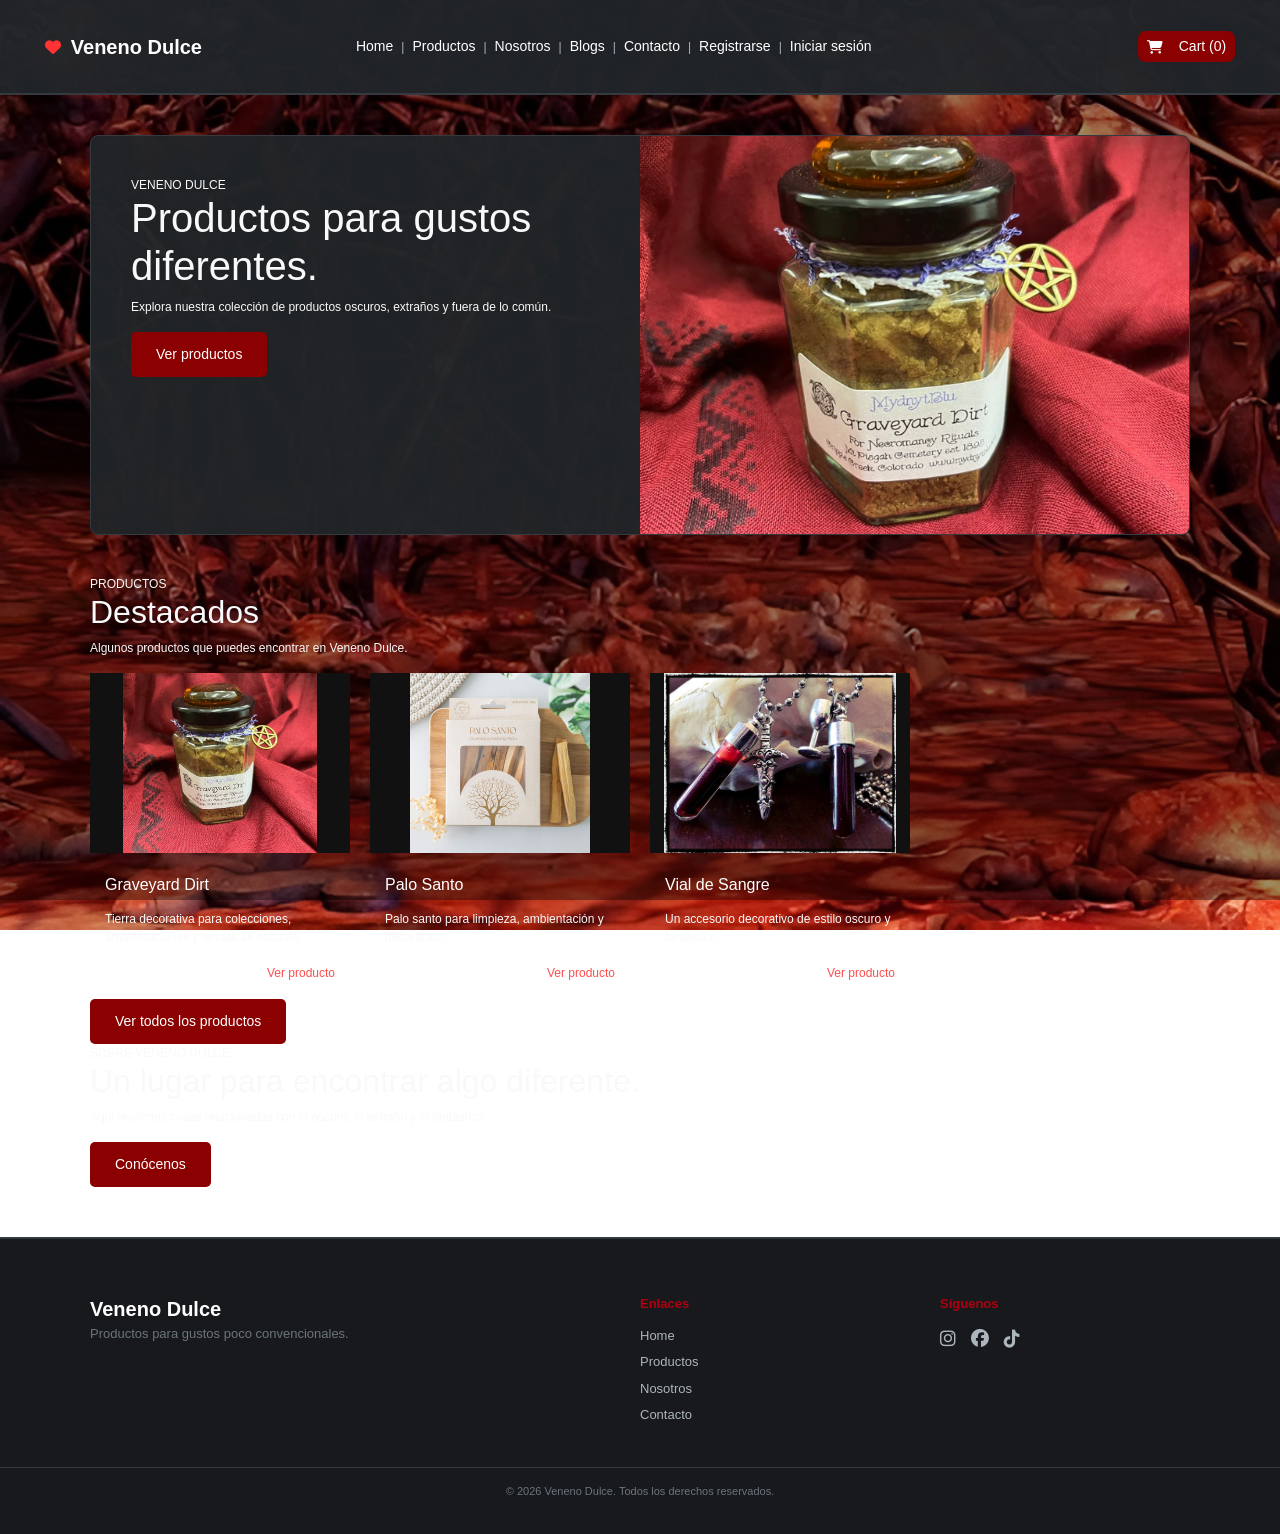
<file: EVA01-main/EVA01-main/index.html>
<!DOCTYPE html>
<html lang="es">

<head>

    <meta charset="UTF-8">

    <meta name="viewport" content="width=device-width, initial-scale=1.0">

    <title>Veneno Dulce - Inicio</title>
    <link
        href="https://cdn.jsdelivr.net/npm/bootstrap@5.3.3/dist/css/bootstrap.min.css"
        rel="stylesheet">
    <link
        rel="stylesheet"
        href="https://cdnjs.cloudflare.com/ajax/libs/font-awesome/6.5.2/css/all.min.css">

    <link rel="stylesheet" href="css/style.css">

</head>


<body>



    <header class="navbar-custom">

        <div class="container">

            

            <div class="logo">

                <i class="fas fa-heart"></i>

                <strong>
                    Veneno Dulce
                </strong>

            </div>

            <nav>

                <a href="index.html" class="active">
                    Home
                </a>

                <span>|</span>

                <a href="productos.html">
                    Productos
                </a>

                <span>|</span>

                <a href="nosotros.html">
                    Nosotros
                </a>

                <span>|</span>

                <a href="blogs.html">
                    Blogs
                </a>

                <span>|</span>

                <a href="contactos.html">
                    Contacto
                </a>

                <span>|</span>

                <a href="registro.html">
                    Registrarse
                </a>

                <span>|</span>

                <a href="iniciosesion.html">
                    Iniciar sesión
                </a>

            </nav>

            <div class="cart">

                <i class="fas fa-shopping-cart"></i>

                <span>
                    Cart (0)
                </span>

            </div>

        </div>

    </header>


    <main class="home-page">


        <section class="home-hero">

            <div class="hero-text">

                <span>
                    VENENO DULCE
                </span>

                <h1>
                    Productos para gustos diferentes.
                </h1>

                <p>
                    Explora nuestra colección de productos
                    oscuros, extraños y fuera de lo común.
                </p>

                <a
                    href="productos.html"
                    class="home-btn">

                    Ver productos

                </a>

            </div>


            <div class="hero-image">

                <img
                    src="img/productos/tierra.webp"
                    alt="Graveyard Dirt">

            </div>

        </section>


        <section class="home-products">


            <div class="home-section-title">

                <span>
                    PRODUCTOS
                </span>

                <h2>
                    Destacados
                </h2>

                <p>
                    Algunos productos que puedes encontrar
                    en Veneno Dulce.
                </p>

            </div>



            <div class="home-product-grid">



                <article class="home-product-card">

                    <div class="home-product-image">

                        <img
                            src="img/productos/tierra.webp"
                            alt="Graveyard Dirt">

                    </div>

                    <div class="home-product-info">

                        <h3>
                            Graveyard Dirt
                        </h3>

                        <p>
                            Tierra decorativa para colecciones,
                            ambientaciones y temáticas oscuras.
                        </p>

                        <div class="product-bottom">

                            <strong>
                                $80.00
                            </strong>

                            <a
                                href="detalle.html"
                                class="product-btn">

                                Ver producto

                            </a>

                        </div>

                    </div>

                </article>

                <article class="home-product-card">

                    <div class="home-product-image">

                        <img
                            src="img/productos/palo.jpg"
                            alt="Palo Santo">

                    </div>

                    <div class="home-product-info">

                        <h3>
                            Palo Santo
                        </h3>

                        <p>
                            Palo santo para limpieza, ambientación
                            y decoración.
                        </p>

                        <div class="product-bottom">

                            <strong>
                                $70.00
                            </strong>

                            <a
                                href="detalle-palo.html"
                                class="product-btn">

                                Ver producto

                            </a>

                        </div>

                    </div>

                </article>

                <article class="home-product-card">

                    <div class="home-product-image">

                        <img
                            src="img/uwu.jpg"
                            alt="Vial de Sangre">

                    </div>

                    <div class="home-product-info">

                        <h3>
                            Vial de Sangre
                        </h3>

                        <p>
                            Un accesorio decorativo de estilo
                            oscuro y fantástico.
                        </p>

                        <div class="product-bottom">

                            <strong>
                                $100.00
                            </strong>

                            <a
                                href="detalle.html"
                                class="product-btn">

                                Ver producto

                            </a>

                        </div>

                    </div>

                </article>


            </div>

            <div class="home-products-button">

                <a
                    href="productos.html"
                    class="home-btn">

                    Ver todos los productos

                </a>

            </div>


        </section>

        <section class="home-info">

            <div>

                <span>
                    SOBRE VENENO DULCE
                </span>

                <h2>
                    Un lugar para
                    encontrar algo diferente.
                </h2>

                <p>
                     Aqui reunimos cosas
                    relacionadas con lo oscuro, lo extraño
                    y lo fantástico.
                </p>

                <a
                    href="nosotros.html"
                    class="home-btn">

                    Conócenos

                </a>

            </div>

        </section>


    </main>


    <footer class="home-footer">

        <div class="footer-content">


            <div>

                <strong>
                    Veneno Dulce
                </strong>

                <p>
                    Productos para gustos poco convencionales.
                </p>

            </div>


            <div>

                <span>
                    Enlaces
                </span>

                <a href="index.html">
                    Home
                </a>

                <a href="productos.html">
                    Productos
                </a>

                <a href="nosotros.html">
                    Nosotros
                </a>

                <a href="contactos.html">
                    Contacto
                </a>

            </div>


            <div>

                <span>
                    Síguenos
                </span>

                <div class="social-icons">

                    <a href="#">
                        <i class="fab fa-instagram"></i>
                    </a>

                    <a href="#">
                        <i class="fab fa-facebook"></i>
                    </a>

                    <a href="#">
                        <i class="fab fa-tiktok"></i>
                    </a>

                </div>

            </div>


        </div>


        <div class="footer-bottom">

            © 2026 Veneno Dulce. Todos los derechos reservados.

        </div>

    </footer>


</body>

</html>
</file>
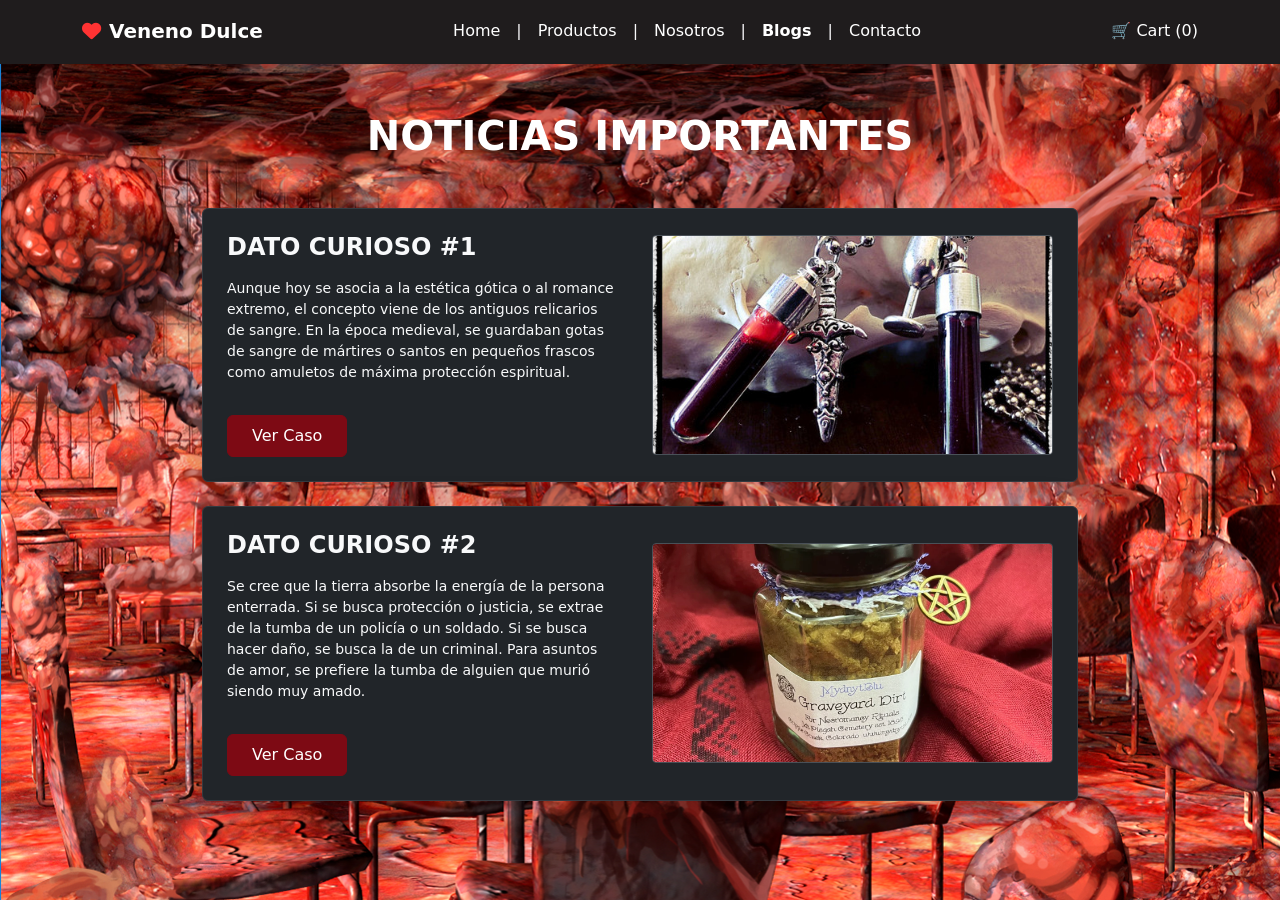
<file: blogs.html>
<!DOCTYPE html>
<html lang="es">
<head>
    <meta charset="UTF-8">
    <meta name="viewport" content="width=device-width, initial-scale=1.0">
    <title>Blogs - Sangre Azúl</title>
    <link href="https://cdn.jsdelivr.net/npm/bootstrap@5.3.3/dist/css/bootstrap.min.css" rel="stylesheet">
    <link rel="stylesheet" href="https://cdnjs.cloudflare.com/ajax/libs/font-awesome/6.0.0/css/all.min.css">
   <style>
    body {
        /* Imagen de fondo en lugar del color gris */
        background-image: url('img/ugu.png'); 
        background-size: cover;
        background-position: center;
        background-repeat: no-repeat;
        background-attachment: fixed;
        min-height: 100vh;
        color: #f8f9fa; 
    }
    
    /* Barra de navegación superior */
    .navbar-custom {
        background-color: #1f1c1d; 
        border-bottom: 2px solid #1f1c1d;
    }
    .navbar-custom .text-dark,
    .navbar-custom a.text-dark {
        color: #ffffff !important; 
    }

    /* Tarjetas oscuras del contenido */
    .card-blog {
        background-color: #212529 !important;
        border: 1px solid #343a40;
        color: #f8f9fa;
    }

    /* Botón */
    .btn-outline-custom {
        color: #ffffff; 
        border-color: #7d0a14;
        background-color: #7d0a14;
    }
    .btn-outline-custom:hover {
        background-color: #000000;
        color: #ff4d4d;
        border-color: #000000;
    }

    .blog-img {
        width: 100%;
        height: 220px;
        object-fit: cover;
        border-radius: 4px;
        border: 1px solid #495057;
    }
</style>
</head>
<body>

    <header class="navbar-custom py-3 mb-5">
        <div class="container d-flex justify-content-between align-items-center">
            <div class="d-flex align-items-center gap-2">
                <i class="fas fa-heart" style="color: #ff3333; font-size: 1.2rem;"></i>
                <strong class="fs-5 text-white text-capitalize">Veneno Dulce</strong>
            </div>
            <nav class="d-flex gap-3">
                <a href="index.html" class="text-decoration-none text-white">Home</a> |
                <a href="productos.html" class="text-decoration-none text-white">Productos</a> |
                <a href="nosotros.html" class="text-decoration-none text-white">Nosotros</a> |
                <a href="blogs.html" class="text-decoration-none text-white fw-bold">Blogs</a> |
                <a href="contactos.html" class="text-decoration-none text-white">Contacto</a>
            </nav>
            <div class="text-white">
                🛒 Cart (0)
            </div>
        </div>
    </header>

    <main class="container my-4" style="max-width: 900px;">
        
<h2 class="text-center mb-5 fw-bold fs-1 text-uppercase" style="color: #ffffff;">NOTICIAS IMPORTANTES</h2>

        <div class="card card-blog p-4 mb-4 shadow-lg">
            <div class="row align-items-center">
                <div class="col-md-6 d-flex flex-column justify-content-between text-start pe-md-4 mb-3 mb-md-0">
                    <div>
                        <h3 class="fw-bold mb-3 text-uppercase fs-4">Dato Curioso #1</h3>
                        <p class="text-light small">
                             Aunque hoy se asocia a la estética gótica o al romance extremo, el concepto viene de los antiguos relicarios de sangre. En la época medieval, se guardaban gotas de sangre de mártires o santos en pequeños frascos como amuletos de máxima protección espiritual.
                        </p>
                    </div>
                    <div class="mt-3">
                        <a href="detalleproductos.html" class="btn btn-outline-custom px-4 py-2">Ver Caso</a>
                    </div>
                </div>
                <div class="col-md-6">
                    <img src="img/uwu.jpg" alt="Imagen Caso 1" class="blog-img">
                </div>
            </div>
        </div>

        <div class="card card-blog p-4 mb-4 shadow-lg">
            <div class="row align-items-center">
                <div class="col-md-6 d-flex flex-column justify-content-between text-start pe-md-4 mb-3 mb-md-0">
                    <div>
                        <h3 class="fw-bold mb-3 text-uppercase fs-4">Dato Curioso #2</h3>
                        <p class="text-light small">
                            Se cree que la tierra absorbe la energía de la persona enterrada. Si se busca protección o justicia, se extrae de la tumba de un policía o un soldado. Si se busca hacer daño, se busca la de un criminal. Para asuntos de amor, se prefiere la tumba de alguien que murió siendo muy amado.
                        </p>
                    </div>
                    <div class="mt-3">
                        <a href="detalleproductos.html" class="btn btn-outline-custom px-4 py-2">Ver Caso</a>
                    </div>
                </div>
                <div class="col-md-6">
                    <img src="img/nya.jpg" alt="Imagen Caso 2" class="blog-img">
                </div>
            </div>
        </div>

    </main>

</body>
</html>
</file>
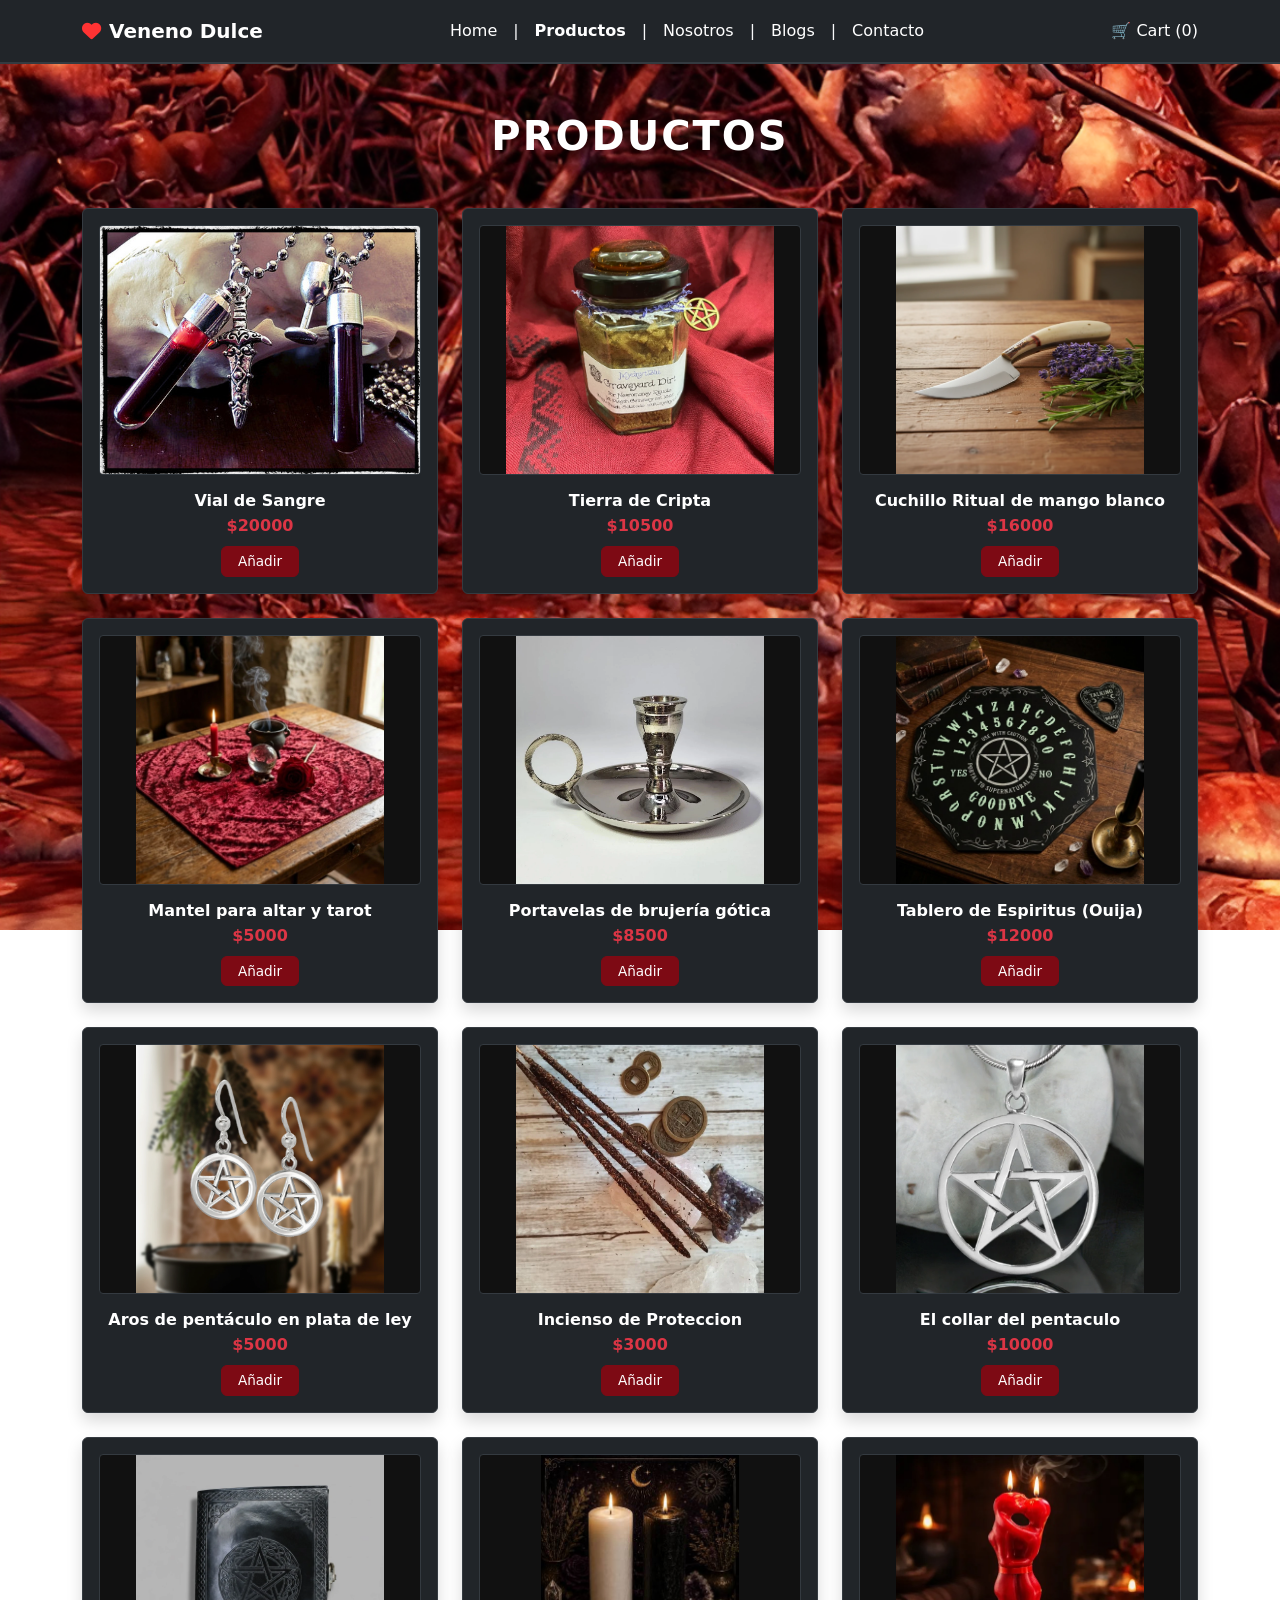
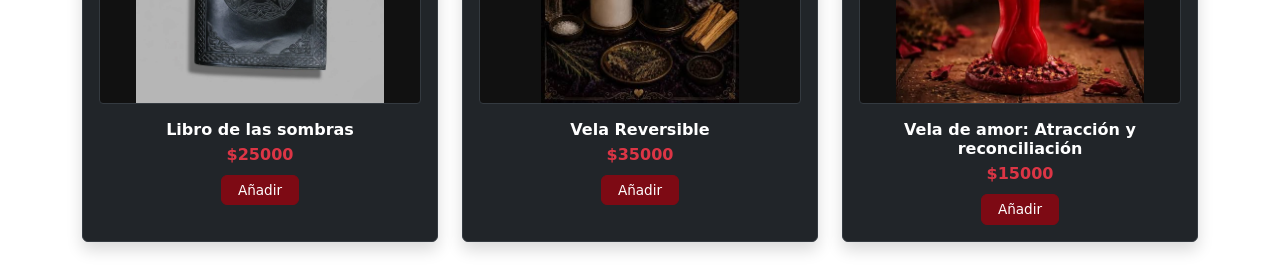
<file: productos.html>
<!DOCTYPE html>
<html lang="es">
<head>
    <meta charset="UTF-8">
    <meta name="viewport" content="width=device-width, initial-scale=1.0">
    <title>Productos - Sangre Azúl</title>
    <link href="https://cdn.jsdelivr.net/npm/bootstrap@5.3.3/dist/css/bootstrap.min.css" rel="stylesheet">
    <link rel="stylesheet" href="https://cdnjs.cloudflare.com/ajax/libs/font-awesome/6.0.0/css/all.min.css">
    <style>
        body {
            background-image: url('img/lain.png'); 
            background-size: cover;
            background-position: center;
            background-repeat: no-repeat;
            background-attachment: fixed;
            min-height: 100vh;
            color: #f8f9fa; 
        }
        
        /* Barra de navegación superior */
        .navbar-custom {
            background-color: #212529; 
            border-bottom: 2px solid #343a40;
        }
        .navbar-custom .text-white,
        .navbar-custom a.text-white {
            color: #ffffff !important; 
        }

        /* Tarjeta de cada producto */
        .card-product {
            background-color: #212529 !important;
            border: 1px solid #343a40;
            color: #f8f9fa;
            transition: transform 0.2s ease;
        }
        .card-product:hover {
            transform: translateY(-5px);
            border-color: #7d0a14;
        }

        /* Imagen del producto MÁS GRANDE Y SIN CORTAR */
        .product-img {
            width: 100%;
            height: 250px; /* Aumentado para que la foto destaque más */
            object-fit: contain; /* Ajusta la foto completa sin recortarla */
            background-color: #111111; /* Fondo oscuro por si la foto no es cuadrada */
            border-radius: 4px;
            border: 1px solid #343a40;
        }

        /* Botón de añadir al carrito */
        .btn-outline-custom {
            color: #ffffff; 
            border-color: #7d0a14;
            background-color: #7d0a14;
            font-size: 0.85rem;
        }
        .btn-outline-custom:hover {
            background-color: #000000;
            color: #ff4d4d;
            border-color: #000000;
        }
    </style>
</head>
<body>

    <!-- BARRA DE NAVEGACIÓN -->
    <header class="navbar-custom py-3 mb-5">
        <div class="container d-flex justify-content-between align-items-center">
            <div class="d-flex align-items-center gap-2">
                <i class="fas fa-heart" style="color: #ff3333; font-size: 1.2rem;"></i>
                <strong class="fs-5 text-white text-capitalize">Veneno Dulce</strong>
            </div>
            <nav class="d-flex gap-3">
                <a href="index.html" class="text-decoration-none text-white">Home</a> |
                <a href="productos.html" class="text-decoration-none text-white fw-bold">Productos</a> |
                <a href="nosotros.html" class="text-decoration-none text-white">Nosotros</a> |
                <a href="blogs.html" class="text-decoration-none text-white">Blogs</a> |
                <a href="contactos.html" class="text-decoration-none text-white">Contacto</a>
            </nav>
            
            <!-- CARRITO CLICKABLE -->
            <button type="button" class="btn text-white p-0 border-0" data-bs-toggle="modal" data-bs-target="#cartModal">
                🛒 Cart (<span id="cart-count">0</span>)
            </button>
        </div>
    </header>

    <!-- CONTENIDO PRINCIPAL -->
    <main class="container my-4">
        
        <h2 class="text-center mb-5 fw-bold text-white fs-1 text-uppercase" style="letter-spacing: 2px;">PRODUCTOS</h2>

        <!-- GRILLA DE PRODUCTOS (Cambiado a 3 columnas para darle más espacio a cada foto) -->
        <div class="row row-cols-1 row-cols-sm-2 row-cols-md-3 g-4">

            <!-- Fila 1 -->
            <div class="col">
                <div class="card card-product p-3 text-center h-100 shadow">
                    <img src="img/uwu.jpg" alt="Producto 1" class="product-img mb-3">
                    <h5 class="fw-bold fs-6 mb-1 text-white">Vial de Sangre</h5>
                    <p class="text-danger fw-bold mb-2">$20000</p>
                    <div>
                        <button class="btn btn-outline-custom px-3 py-1 btn-add-cart">Añadir</button>
                    </div>
                </div>
            </div>

            <div class="col">
                <div class="card card-product p-3 text-center h-100 shadow">
                    <img src="img/nya.jpg" alt="Producto 2" class="product-img mb-3">
                    <h5 class="fw-bold fs-6 mb-1 text-white">Tierra de Cripta</h5>
                    <p class="text-danger fw-bold mb-2">$10500 </p>
                    <div>
                        <button class="btn btn-outline-custom px-3 py-1 btn-add-cart">Añadir</button>
                    </div>
                </div>
            </div>

            <div class="col">
                <div class="card card-product p-3 text-center h-100 shadow">
                    <img src="img/knife.jpg" alt="Producto 3" class="product-img mb-3">
                    <h5 class="fw-bold fs-6 mb-1 text-white">Cuchillo Ritual de mango blanco</h5>
                    <p class="text-danger fw-bold mb-2">$16000</p>
                    <div>
                        <button class="btn btn-outline-custom px-3 py-1 btn-add-cart">Añadir</button>
                    </div>
                </div>
            </div>

            <!-- Fila 2 -->
            <div class="col">
                <div class="card card-product p-3 text-center h-100 shadow">
                    <img src="img/cloth.jpg" alt="Producto 4" class="product-img mb-3">
                    <h5 class="fw-bold fs-6 mb-1 text-white">Mantel para altar y tarot</h5>
                    <p class="text-danger fw-bold mb-2">$5000</p>
                    <div>
                        <button class="btn btn-outline-custom px-3 py-1 btn-add-cart">Añadir</button>
                    </div>
                </div>
            </div>

            <div class="col">
                <div class="card card-product p-3 text-center h-100 shadow">
                    <img src="img/candleholder.jpg" alt="Producto 5" class="product-img mb-3">
                    <h5 class="fw-bold fs-6 mb-1 text-white">Portavelas de brujería gótica</h5>
                    <p class="text-danger fw-bold mb-2">$8500</p>
                    <div>
                        <button class="btn btn-outline-custom px-3 py-1 btn-add-cart">Añadir</button>
                    </div>
                </div>
            </div>

            <div class="col">
                <div class="card card-product p-3 text-center h-100 shadow">
                    <img src="img/ouija.jpg" alt="Producto 6" class="product-img mb-3">
                    <h5 class="fw-bold fs-6 mb-1 text-white">Tablero de Espiritus (Ouija)</h5>
                    <p class="text-danger fw-bold mb-2">$12000</p>
                    <div>
                        <button class="btn btn-outline-custom px-3 py-1 btn-add-cart">Añadir</button>
                    </div>
                </div>
            </div>

            <!-- Fila 3 -->
            <div class="col">
                <div class="card card-product p-3 text-center h-100 shadow">
                    <img src="img/earrings.jpg" alt="Producto 7" class="product-img mb-3">
                    <h5 class="fw-bold fs-6 mb-1 text-white">Aros de pentáculo en plata de ley</h5>
                    <p class="text-danger fw-bold mb-2">$5000</p>
                    <div>
                        <button class="btn btn-outline-custom px-3 py-1 btn-add-cart">Añadir</button>
                    </div>
                </div>
            </div>

            <div class="col">
                <div class="card card-product p-3 text-center h-100 shadow">
                    <img src="img/incien.png" alt="Producto 8" class="product-img mb-3">
                    <h5 class="fw-bold fs-6 mb-1 text-white">Incienso de Proteccion</h5>
                    <p class="text-danger fw-bold mb-2">$3000</p>
                    <div>
                        <button class="btn btn-outline-custom px-3 py-1 btn-add-cart">Añadir</button>
                    </div>
                </div>
            </div>

            <div class="col">
                <div class="card card-product p-3 text-center h-100 shadow">
                    <img src="img/penta.jpg" alt="Producto 9" class="product-img mb-3">
                    <h5 class="fw-bold fs-6 mb-1 text-white">El collar del pentaculo</h5>
                    <p class="text-danger fw-bold mb-2">$10000</p>
                    <div>
                        <button class="btn btn-outline-custom px-3 py-1 btn-add-cart">Añadir</button>
                    </div>
                </div>
            </div>

            <!-- Fila 4 -->
            <div class="col">
                <div class="card card-product p-3 text-center h-100 shadow">
                    <img src="img/libro.jpg" alt="Producto 10" class="product-img mb-3">
                    <h5 class="fw-bold fs-6 mb-1 text-white">Libro de las sombras</h5>
                    <p class="text-danger fw-bold mb-2">$25000</p>
                    <div>
                        <button class="btn btn-outline-custom px-3 py-1 btn-add-cart">Añadir</button>
                    </div>
                </div>
            </div>

            <div class="col">
                <div class="card card-product p-3 text-center h-100 shadow">
                    <img src="img/vela.png" alt="Producto 11" class="product-img mb-3">
                    <h5 class="fw-bold fs-6 mb-1 text-white">Vela Reversible</h5>
                    <p class="text-danger fw-bold mb-2">$35000</p>
                    <div>
                        <button class="btn btn-outline-custom px-3 py-1 btn-add-cart">Añadir</button>
                    </div>
                </div>
            </div>

            <div class="col">
                <div class="card card-product p-3 text-center h-100 shadow">
                    <img src="img/lob.jpg" alt="Producto 12" class="product-img mb-3">
                    <h5 class="fw-bold fs-6 mb-1 text-white">Vela de amor: Atracción y reconciliación</h5>
                    <p class="text-danger fw-bold mb-2">$15000</p>
                    <div>
                        <button class="btn btn-outline-custom px-3 py-1 btn-add-cart">Añadir</button>
                    </div>
                </div>
            </div>

        </div>

    </main>

    <!-- VENTANA EMERGENTE DEL CARRITO -->
    <div class="modal fade" id="cartModal" tabindex="-1" aria-hidden="true">
        <div class="modal-dialog modal-dialog-centered">
            <div class="modal-content bg-dark text-white border-secondary">
                <div class="modal-header border-secondary">
                    <h5 class="modal-title fw-bold text-danger">Tu Carrito de Compras</h5>
                    <button type="button" class="btn-close btn-close-white" data-bs-dismiss="modal" aria-label="Close"></button>
                </div>
                <div class="modal-body">
                    <p class="fs-5">Productos seleccionados: <span id="modal-cart-count" class="fw-bold text-danger">0</span></p>
                </div>
                <div class="modal-footer border-secondary">
                    <button type="button" class="btn btn-secondary" data-bs-dismiss="modal">Seguir comprando</button>
                    <button type="button" class="btn btn-outline-custom">Finalizar Compra</button>
                </div>
            </div>
        </div>
    </div>

    <!-- SCRIPTS -->
    <script src="https://cdn.jsdelivr.net/npm/bootstrap@5.3.3/dist/js/bootstrap.bundle.min.js"></script>
    <script>
        let counter = 0;
        const cartCountElement = document.getElementById('cart-count');
        const modalCartCountElement = document.getElementById('modal-cart-count');
        const buttons = document.querySelectorAll('.btn-add-cart');

        buttons.forEach(button => {
            button.addEventListener('click', () => {
                counter++;
                cartCountElement.textContent = counter;
                modalCartCountElement.textContent = counter;
            });
        });
    </script>

</body>
</html>
</file>
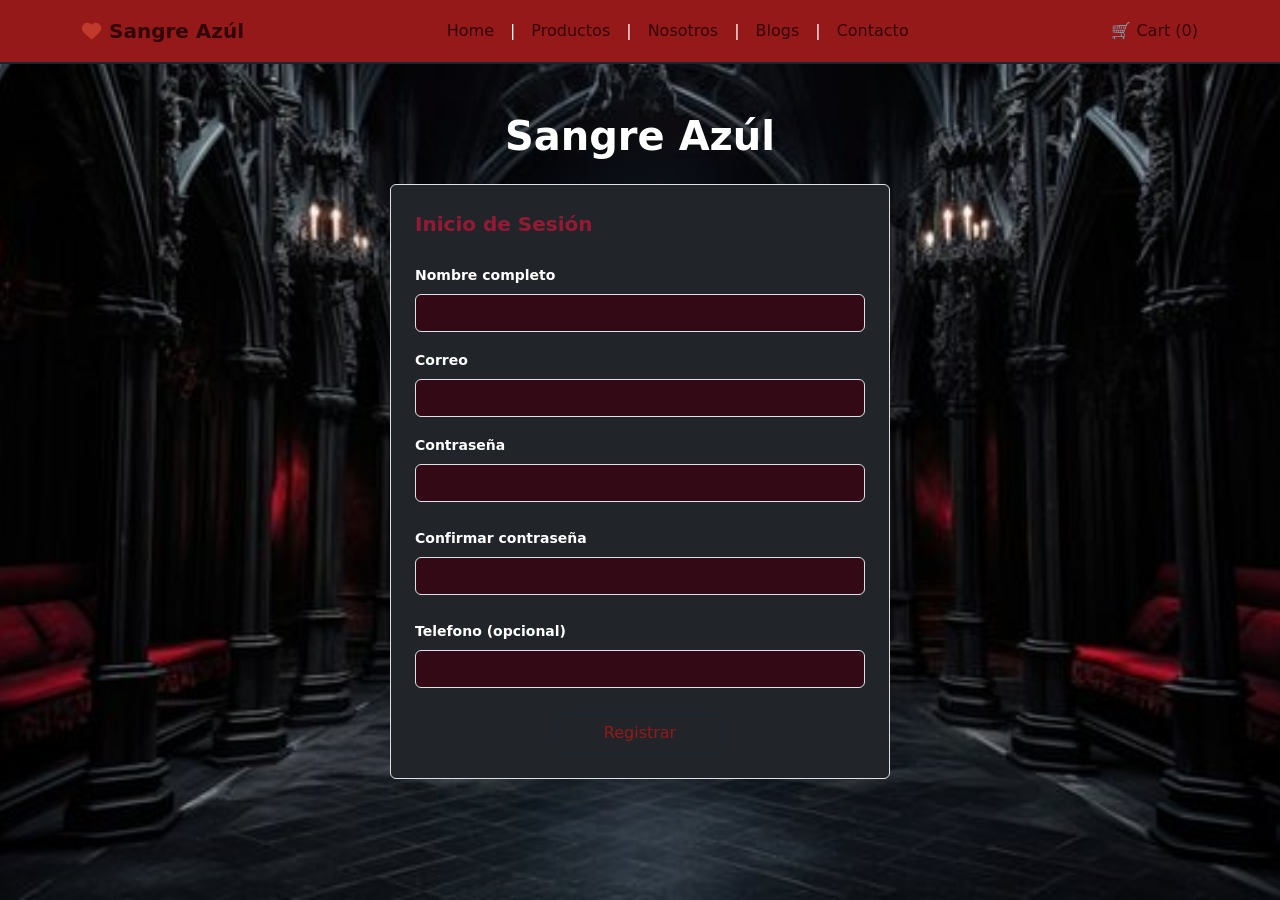
<file: registro.html>
<!DOCTYPE html>
<html lang="es">
<head>
    <meta charset="UTF-8">
    <meta name="viewport" content="width=device-width, initial-scale=1.0">
    <title>Registrar usuario - Sangre Azúl</title>
    <link href="https://cdn.jsdelivr.net/npm/bootstrap@5.3.3/dist/css/bootstrap.min.css" rel="stylesheet">
    <link rel="stylesheet" href="https://cdnjs.cloudflare.com/ajax/libs/font-awesome/6.0.0/css/all.min.css">
    <style>
        body {
            background-image: url('loginnn.jpg'); 
            background-size: cover;
            background-position: center;
            background-repeat: no-repeat;
            min-height: 100vh;
            color: #f8f9fa; 
        }
        
        .navbar-custom {
            background-color: #961919; 
            border-bottom: 2px solid #1a252f;
        }
        .navbar-custom .text-dark,
        .navbar-custom a.text-dark {
            color: #31060a !important; 
        }
        
        .card-login {
            background-color: #212529 !important; 
            border: 1px solid #343a40;
            color: #161414; 
        }
        
        .form-control-custom {
            background-color: #330915; 
            color: #ffffff !important; 
        }
        .btn-outline-custom {
            color: #961919; 
            border-color: #1a252f;
        }
        .btn-outline-custom:hover {
            background-color: #000000;
            color: #961934;
        }
    </style>
</head>
<body>

    <header class="navbar-custom py-3 mb-5">
        <div class="container d-flex justify-content-between align-items-center">
            <div class="d-flex align-items-center gap-2">
                <i class="fas fa-heart" style="color: #c0392b; font-size: 1.2rem;"></i>
                <strong class="fs-5 text-dark text-capitalize">Sangre Azúl</strong>
            </div>
            <nav class="d-flex gap-3">
                <a href="#" class="text-decoration-none text-dark">Home</a> |
                <a href="#" class="text-decoration-none text-dark">Productos</a> |
                <a href="#" class="text-decoration-none text-dark">Nosotros</a> |
                <a href="#" class="text-decoration-none text-dark">Blogs</a> |
                <a href="#" class="text-decoration-none text-dark">Contacto</a>
            </nav>
            <div class="text-dark">
                🛒 Cart (0)
            </div>
        </div>
    </header>

    <main class="container d-flex flex-column align-items-center">
        
        <h2 class="mb-4 fw-bold text-white fs-1">Sangre Azúl</h2>

        <div class="card card-login p-4 border shadow-lg" style="width: 100%; max-width: 500px;">
            <div class="p-0 text-start mb-4 fw-bold fs-5" style="color: #961934;">
                Inicio de Sesión
            </div>

            <form>

                <div class="mb-3 text-start">
                    <label for="Nombre completo" class="form-label text-white small fw-bold">Nombre completo</label>
                    <input type="Nombre completo" class="form-control form-control-custom" id="correo">
                </div>


                <div class="mb-3 text-start">
                    <label for="correo" class="form-label text-white small fw-bold">Correo</label>
                    <input type="email" class="form-control form-control-custom" id="correo">
                </div>

                <div class="mb-4 text-start">
                    <label for="Contraseña" class="form-label text-white small fw-bold">Contraseña</label>
                    <input type="Contraseña" class="form-control form-control-custom" id="password">
                </div>

                <div class="mb-4 text-start">
                    <label for="Confirmar contraseña" class="form-label text-white small fw-bold">Confirmar contraseña</label>
                    <input type="Confirmar contraseña" class="form-control form-control-custom" id="password">
                </div>

                
                <div class="mb-4 text-start">
                    <label for="Telefono (opcional)" class="form-label text-white small fw-bold">Telefono (opcional)</label>
                    <input type="Telefono" class="form-control form-control-custom" id="password">
                </div>

                <div class="d-flex justify-content-center">
                    <button type="submit" class="btn btn-outline-custom px-5 py-2">Registrar</button>
                </div>
            </form>
        </div>

    </main>

</body>
</html>
</file>
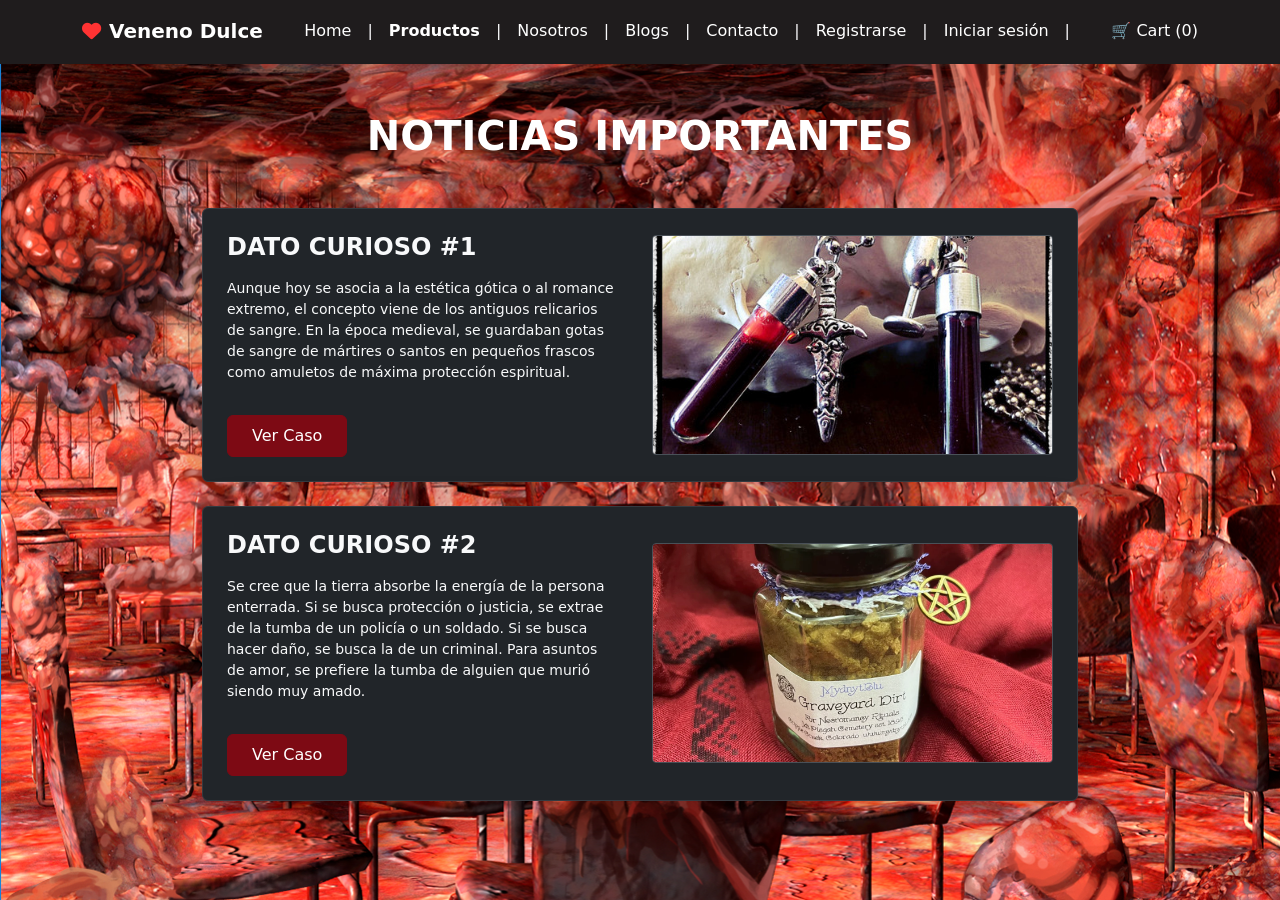
<file: EVA01-main/EVA01-main/blogs.html>
<!DOCTYPE html>
<html lang="es">
<head>
    <meta charset="UTF-8">
    <meta name="viewport" content="width=device-width, initial-scale=1.0">
    <title>Blogs - Sangre Azúl</title>
    <link href="https://cdn.jsdelivr.net/npm/bootstrap@5.3.3/dist/css/bootstrap.min.css" rel="stylesheet">
    <link rel="stylesheet" href="https://cdnjs.cloudflare.com/ajax/libs/font-awesome/6.0.0/css/all.min.css">
   <style>
    body {
        
        background-image: url('img/ugu.png'); 
        background-size: cover;
        background-position: center;
        background-repeat: no-repeat;
        background-attachment: fixed;
        min-height: 100vh;
        color: #f8f9fa; 
    }
    
   
    .navbar-custom {
        background-color: #1f1c1d; 
        border-bottom: 2px solid #1f1c1d;
    }
    .navbar-custom .text-dark,
    .navbar-custom a.text-dark {
        color: #ffffff !important; 
    }

    .card-blog {
        background-color: #212529 !important;
        border: 1px solid #343a40;
        color: #f8f9fa;
    }

    .btn-outline-custom {
        color: #ffffff; 
        border-color: #7d0a14;
        background-color: #7d0a14;
    }
    .btn-outline-custom:hover {
        background-color: #000000;
        color: #ff4d4d;
        border-color: #000000;
    }

    .blog-img {
        width: 100%;
        height: 220px;
        object-fit: cover;
        border-radius: 4px;
        border: 1px solid #495057;
    }
</style>
</head>
<body>

    <header class="navbar-custom py-3 mb-5">
        <div class="container d-flex justify-content-between align-items-center">
            <div class="d-flex align-items-center gap-2">
                <i class="fas fa-heart" style="color: #ff3333; font-size: 1.2rem;"></i>
                <strong class="fs-5 text-white text-capitalize">Veneno Dulce</strong>
            </div>
            <nav class="d-flex gap-3">
                <a href="index.html" class="text-decoration-none text-white">Home</a> |
                <a href="productos.html" class="text-decoration-none text-white fw-bold">Productos</a> |
                <a href="nosotros.html" class="text-decoration-none text-white">Nosotros</a> |
                <a href="blogs.html" class="text-decoration-none text-white">Blogs</a> |
                <a href="contactos.html" class="text-decoration-none text-white">Contacto</a> |
                <a href="registro.html" class="text-decoration-none text-white">Registrarse</a> |
                <a href="iniciosesion.html" class="text-decoration-none text-white">Iniciar sesión</a> |
            </nav>
            <div class="text-white">
                🛒 Cart (0)
            </div>
        </div>
    </header>

    <main class="container my-4" style="max-width: 900px;">
        
<h2 class="text-center mb-5 fw-bold fs-1 text-uppercase" style="color: #ffffff;">NOTICIAS IMPORTANTES</h2>

        <div class="card card-blog p-4 mb-4 shadow-lg">
            <div class="row align-items-center">
                <div class="col-md-6 d-flex flex-column justify-content-between text-start pe-md-4 mb-3 mb-md-0">
                    <div>
                        <h3 class="fw-bold mb-3 text-uppercase fs-4">Dato Curioso #1</h3>
                        <p class="text-light small">
                             Aunque hoy se asocia a la estética gótica o al romance extremo, el concepto viene de los antiguos relicarios de sangre. En la época medieval, se guardaban gotas de sangre de mártires o santos en pequeños frascos como amuletos de máxima protección espiritual.
                        </p>
                    </div>
                    <div class="mt-3">
                        <a href="detalleproductos.html" class="btn btn-outline-custom px-4 py-2">Ver Caso</a>
                    </div>
                </div>
                <div class="col-md-6">
                    <img src="img/uwu.jpg" alt="Imagen Caso 1" class="blog-img">
                </div>
            </div>
        </div>

        <div class="card card-blog p-4 mb-4 shadow-lg">
            <div class="row align-items-center">
                <div class="col-md-6 d-flex flex-column justify-content-between text-start pe-md-4 mb-3 mb-md-0">
                    <div>
                        <h3 class="fw-bold mb-3 text-uppercase fs-4">Dato Curioso #2</h3>
                        <p class="text-light small">
                            Se cree que la tierra absorbe la energía de la persona enterrada. Si se busca protección o justicia, se extrae de la tumba de un policía o un soldado. Si se busca hacer daño, se busca la de un criminal. Para asuntos de amor, se prefiere la tumba de alguien que murió siendo muy amado.
                        </p>
                    </div>
                    <div class="mt-3">
                        <a href="detalleproductos.html" class="btn btn-outline-custom px-4 py-2">Ver Caso</a>
                    </div>
                </div>
                <div class="col-md-6">
                    <img src="img/nya.jpg" alt="Imagen Caso 2" class="blog-img">
                </div>
            </div>
        </div>

    </main>

</body>
</html>
</file>
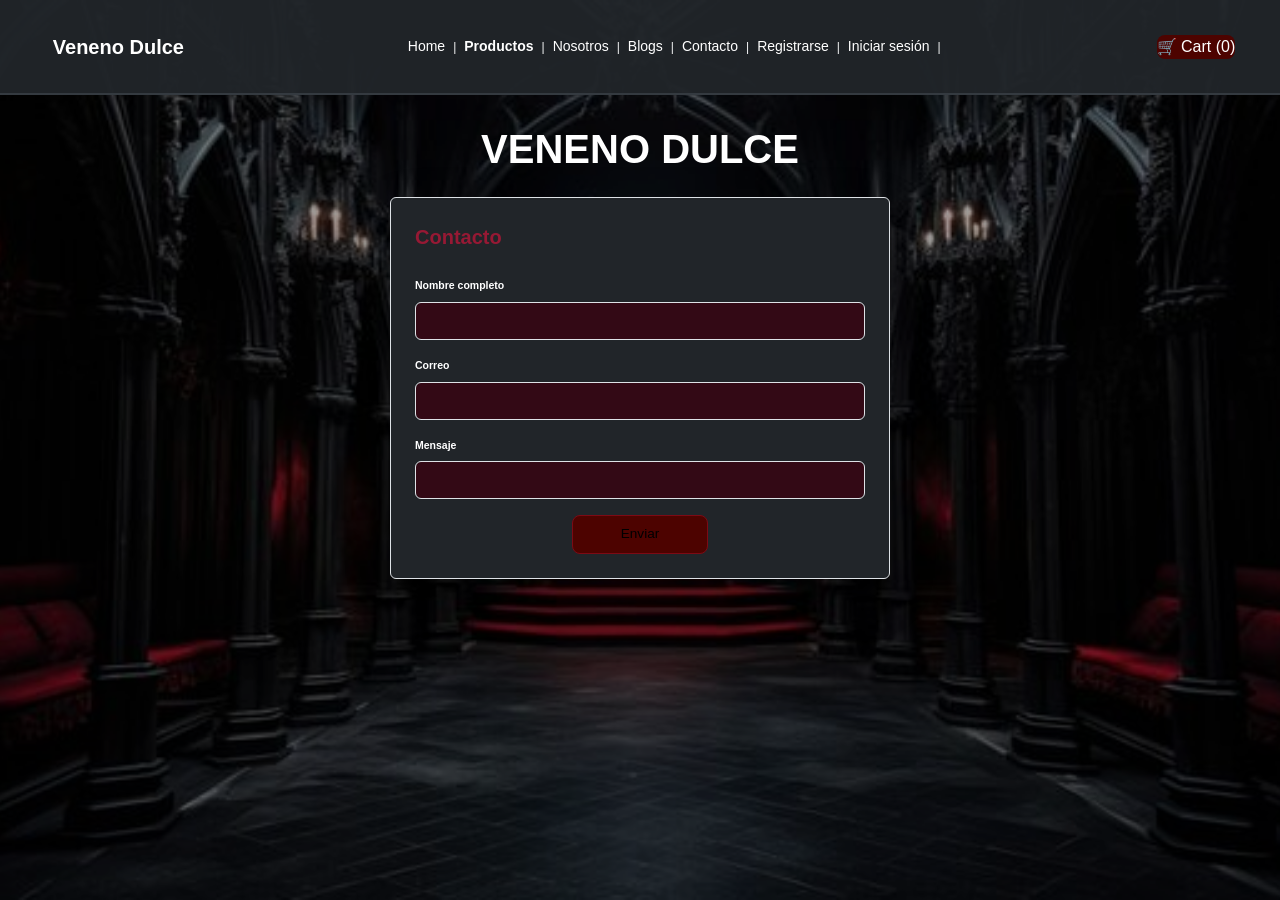
<file: EVA01-main/EVA01-main/contactos.html>
<!DOCTYPE html>
<html lang="es">
<head>
    <meta charset="UTF-8">
    <meta name="viewport" content="width=device-width, initial-scale=1.0">
    <title>Contacto</title>
    <link href="https://cdn.jsdelivr.net/npm/bootstrap@5.3.3/dist/css/bootstrap.min.css" rel="stylesheet">
    <link rel="stylesheet" href="css/style.css">
    <style>
        body {
            background-image: url('img/loginnn.jpg'); 
            background-size: cover;
            background-position: center;
            background-repeat: no-repeat;
            min-height: 100vh;
            color: #f8f9fa; 
        }

    </style>
</head>
<body>

    
    <header class="navbar-custom py-3 mb-5">
        <div class="container d-flex justify-content-between align-items-center">
            <div class="d-flex align-items-center gap-2">
                <i class="fas fa-heart" style="color: #ff3333; font-size: 1.2rem;"></i>
                <strong class="fs-5 text-white text-capitalize">Veneno Dulce</strong>
            </div>
            <nav class="d-flex gap-3">
                <a href="index.html" class="text-decoration-none text-white">Home</a> |
                <a href="productos.html" class="text-decoration-none text-white fw-bold">Productos</a> |
                <a href="nosotros.html" class="text-decoration-none text-white">Nosotros</a> |
                <a href="blogs.html" class="text-decoration-none text-white">Blogs</a> |
                <a href="contactos.html" class="text-decoration-none text-white">Contacto</a> |
                <a href="registro.html" class="text-decoration-none text-white">Registrarse</a> |
                <a href="iniciosesion.html" class="text-decoration-none text-white">Iniciar sesión</a> |
            </nav>
            
            
            <button type="button" class="btn text-white p-0 border-0" data-bs-toggle="modal" data-bs-target="#cartModal">
                🛒 Cart (<span id="cart-count">0</span>)
            </button>
        </div>
    </header>


    <main class="container d-flex flex-column align-items-center">
        
        <h2 class="mb-4 fw-bold text-white fs-1">VENENO DULCE</h2>

        <div class="card card-login p-4 border shadow-lg" style="width: 100%; max-width: 500px;">
            <div class="p-0 text-start mb-4 fw-bold fs-5" style="color: #961934;">
                Contacto
            </div>

            <form>

                <div class="mb-3 text-start">
                    <label for="Nombre completo" class="form-label text-white small fw-bold">Nombre completo</label>
                    <input type="Nombre completo" class="form-control form-control-custom" id="correo">
                </div>


                <div class="mb-3 text-start">
                    <label for="correo" class="form-label text-white small fw-bold">Correo</label>
                    <input type="email" class="form-control form-control-custom" id="correo">
                </div>

                <div class="mb-3 text-start">
                    <label for="correo" class="form-label text-white small fw-bold">Mensaje</label>
                    <input type="email" class="form-control form-control-custom" id="correo">
                </div>

                <div class="d-flex justify-content-center">
                    <button type="submit" class="btn btn-outline-custom px-5 py-2">Enviar</button>
                </div>

            </form>
        </div>

    </main>

</body>
</html>
</file>
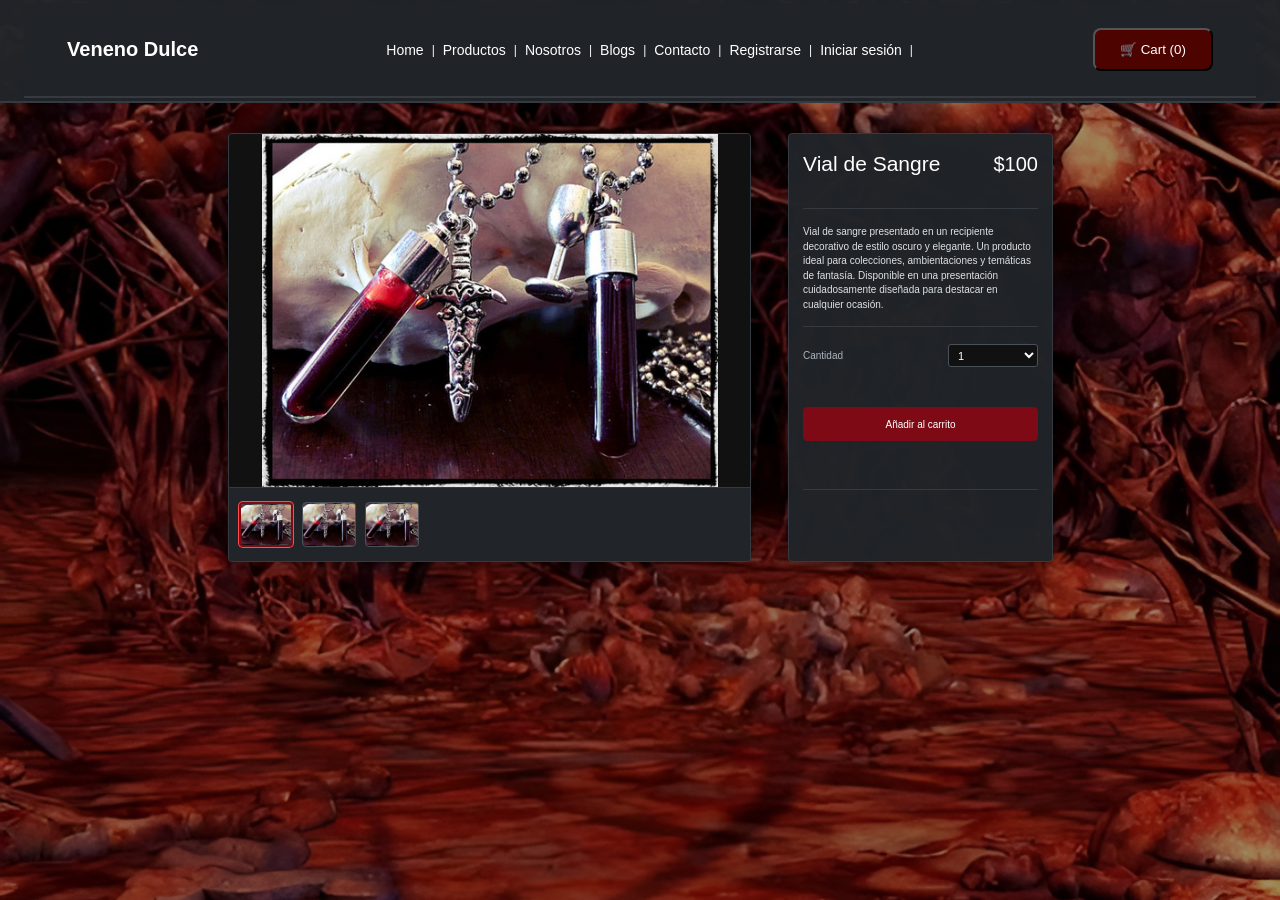
<file: EVA01-main/EVA01-main/detalleproductos.html>
<!DOCTYPE html>
<html lang="es">
<head>
<meta charset="UTF-8">
<meta name="viewport" content="width=device-width, initial-scale=1.0">
    <link rel="stylesheet" href="css/style.css">
<title>Producto - Vial de Sangre</title>


</head>

<body>

<header>
    <header class="navbar-custom py-3 mb-5">
        <div class="container d-flex justify-content-between align-items-center">
            <div class="d-flex align-items-center gap-2">
                <i class="fas fa-heart" style="color: #ff3333; font-size: 1.2rem;"></i>
                <strong class="fs-5 text-white text-capitalize">Veneno Dulce</strong>
            </div>
            <nav class="d-flex gap-3">
                <a href="index.html" class="text-decoration-none text-white">Home</a> |
                <a href="productos.html" class="text-decoration-none text-white fw-bold">Productos</a> |
                <a href="nosotros.html" class="text-decoration-none text-white">Nosotros</a> |
                <a href="blogs.html" class="text-decoration-none text-white">Blogs</a> |
                <a href="contactos.html" class="text-decoration-none text-white">Contacto</a> |
                <a href="registro.html" class="text-decoration-none text-white">Registrarse</a> |
                <a href="iniciosesion.html" class="text-decoration-none text-white">Iniciar sesión</a> |
            </nav>
            
            <!-- CARRITO CLICKABLE -->
            <button type="button" class="btn text-white p-0 border-0" data-bs-toggle="modal" data-bs-target="#cartModal">
                🛒 Cart (<span id="cart-count">0</span>)
            </button>
        </div>
    </header>
</header>

<main>


    <div class="product-layout">

        <section class="gallery">
            <div class="main-image"></div>

            <div class="thumbnails">
                <div class="thumbnail selected product-thumb"></div>
                <div class="thumbnail product-thumb"></div>
                <div class="thumbnail product-thumb"></div>
            </div>
        </section>

        <section class="info">
            <div class="title-row">
                <h1>Vial de Sangre</h1>
                <div class="price">$100</div>
            </div>

            <div class="description">
                Vial de sangre presentado en un recipiente decorativo
                de estilo oscuro y elegante. Un producto ideal para
                colecciones, ambientaciones y temáticas de fantasía.
                Disponible en una presentación cuidadosamente diseñada
                para destacar en cualquier ocasión.
            </div>

            <div class="quantity-row">
                <div class="quantity-label">Cantidad</div>

                <select>
                    <option>1</option>
                    <option>2</option>
                    <option>3</option>
                    <option>4</option>
                </select>
            </div>

            <button class="add-cart">Añadir al carrito</button>

            <div class="bottom-line"></div>
        </section>

    </div>
</main>

</body>
</html>
</file>
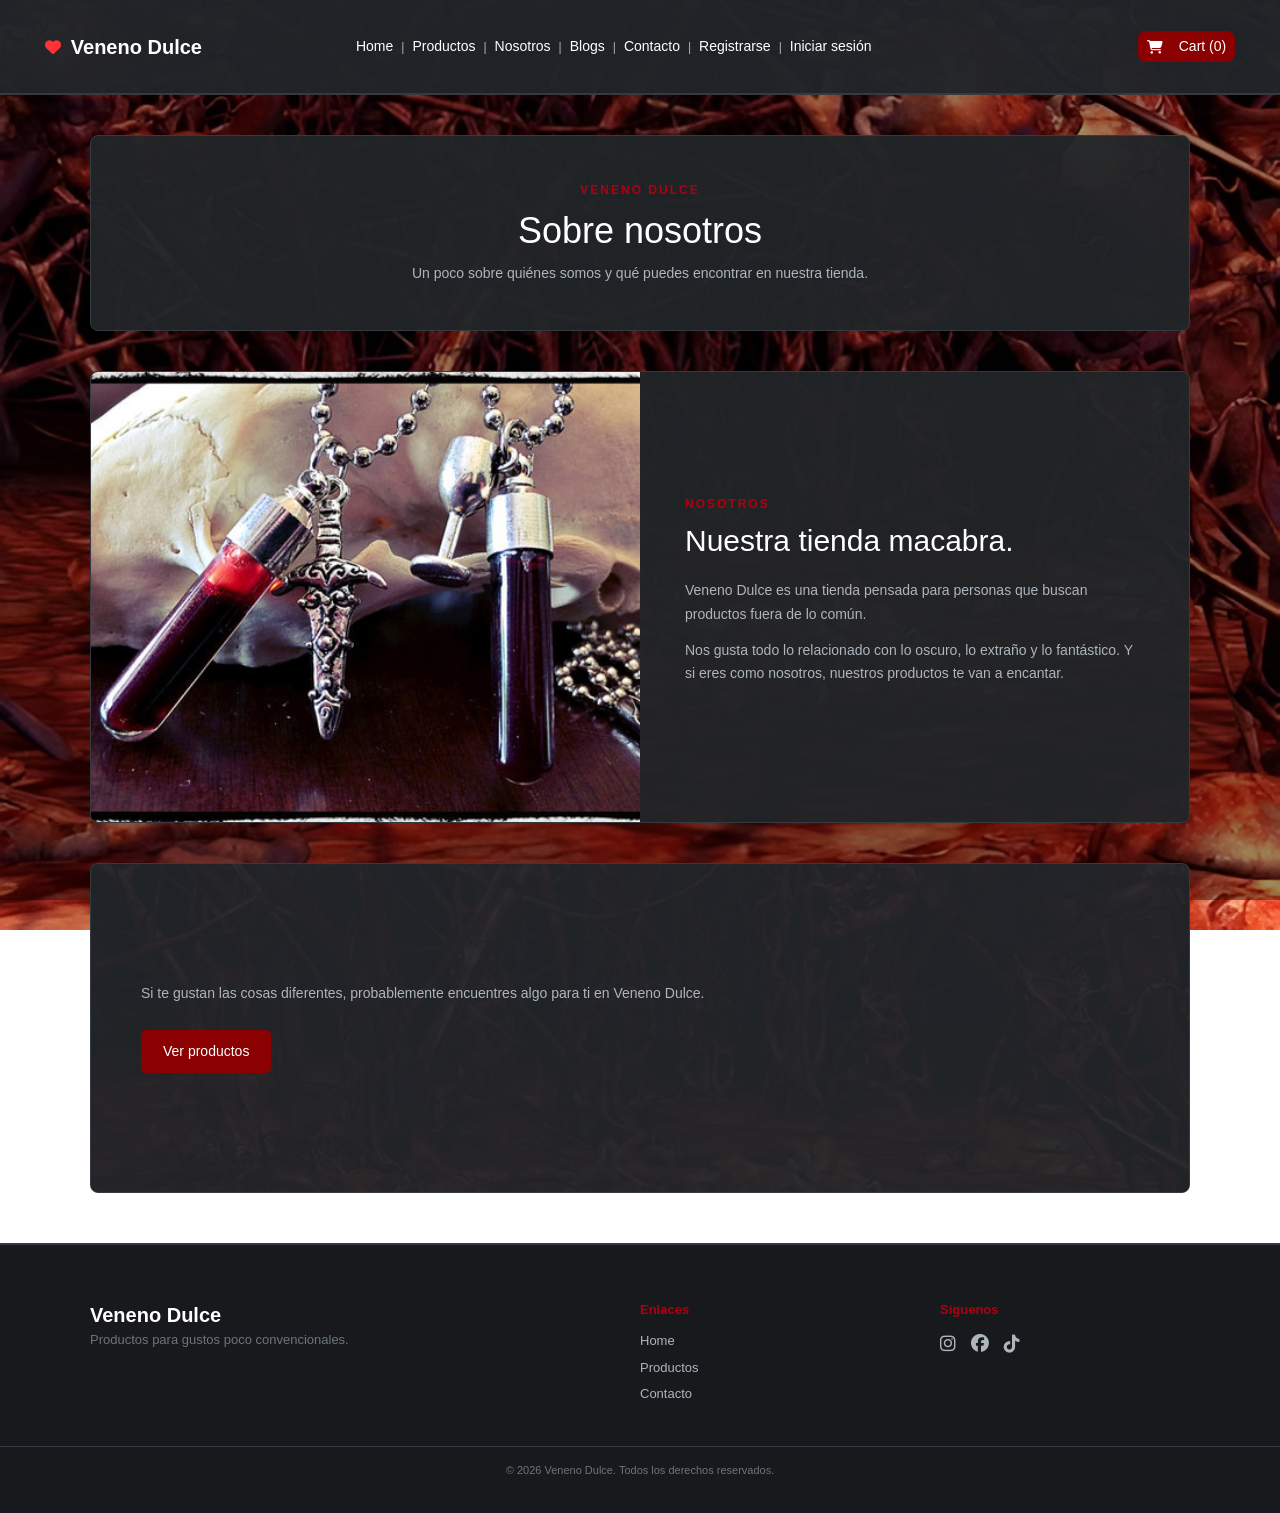
<file: EVA01-main/EVA01-main/nosotros.html>
<!DOCTYPE html>
<html lang="es">

<head>
    <meta charset="UTF-8">
    <meta name="viewport" content="width=device-width, initial-scale=1.0">

    <title>Nosotros - Veneno Dulce</title>

    <link
        href="https://cdn.jsdelivr.net/npm/bootstrap@5.3.3/dist/css/bootstrap.min.css"
        rel="stylesheet">

    <link
        rel="stylesheet"
        href="https://cdnjs.cloudflare.com/ajax/libs/font-awesome/6.5.2/css/all.min.css">

    <link rel="stylesheet" href="css/style.css">
</head>

<body>

    <!-- NAVBAR -->

    <header class="navbar-custom">

        <div class="container">

            <div class="logo">
                <i class="fas fa-heart"></i>

                <strong>
                    Veneno Dulce
                </strong>
            </div>

            <nav>

                <a href="index.html">
                    Home
                </a>

                <span>|</span>

                <a href="productos.html">
                    Productos
                </a>

                <span>|</span>

                <a href="nosotros.html" class="active">
                    Nosotros
                </a>

                <span>|</span>

                <a href="blogs.html">
                    Blogs
                </a>

                <span>|</span>

                <a href="contactos.html">
                    Contacto
                </a>

                <span>|</span>

                <a href="registro.html">
                    Registrarse
                </a>

                <span>|</span>

                <a href="iniciosesion.html">
                    Iniciar sesión
                </a>

            </nav>

            <div class="cart">

                <i class="fas fa-shopping-cart"></i>

                <span>
                    Cart (0)
                </span>

            </div>

        </div>

    </header>


    <!-- CONTENIDO -->

    <main class="about-page">


        <!-- ENCABEZADO -->

        <section class="about-header">

            <span>
                VENENO DULCE
            </span>

            <h1>
                Sobre nosotros
            </h1>

            <p>
                Un poco sobre quiénes somos y qué puedes encontrar
                en nuestra tienda.
            </p>

        </section>


        <!-- HISTORIA -->

        <section class="about-story">

            <div class="about-story-image">

                <img
                    src="img/uwu.jpg"
                    alt="Veneno Dulce">

            </div>


            <div class="about-story-content">

                <span>
                    NOSOTROS
                </span>

                <h2>
                    Nuestra tienda macabra.
                </h2>

                <p>
                    Veneno Dulce es una tienda pensada para personas
                    que buscan productos fuera de lo común.
                </p>

                <p>
                    Nos gusta todo lo relacionado con lo oscuro,
                    lo extraño y lo fantástico. Y si eres como nosotros, nuestros
                    productos te van a encantar.
                </p>



            </div>

        </section>


        <!-- MISIÓN -->

        <section class="about-mission">

            <div class="mission-content">



                <p>
                    
                    Si te gustan las cosas diferentes, probablemente
                    encuentres algo para ti en Veneno Dulce.
                </p>

                <a href="productos.html" class="home-btn">
                    Ver productos
                </a>

            </div>

        </section>





    </main>


    <!-- FOOTER -->

    <footer class="home-footer">

        <div class="footer-content">

            <div>

                <strong>
                    Veneno Dulce
                </strong>

                <p>
                    Productos para gustos poco convencionales.
                </p>

            </div>


            <div>

                <span>
                    Enlaces
                </span>

                <a href="index.html">
                    Home
                </a>

                <a href="productos.html">
                    Productos
                </a>

                <a href="contactos.html">
                    Contacto
                </a>

            </div>


            <div>

                <span>
                    Síguenos
                </span>

                <div class="social-icons">

                    <a href="#">
                        <i class="fab fa-instagram"></i>
                    </a>

                    <a href="#">
                        <i class="fab fa-facebook"></i>
                    </a>

                    <a href="#">
                        <i class="fab fa-tiktok"></i>
                    </a>

                </div>

            </div>

        </div>


        <div class="footer-bottom">

            © 2026 Veneno Dulce. Todos los derechos reservados.

        </div>

    </footer>

</body>

</html>
</file>
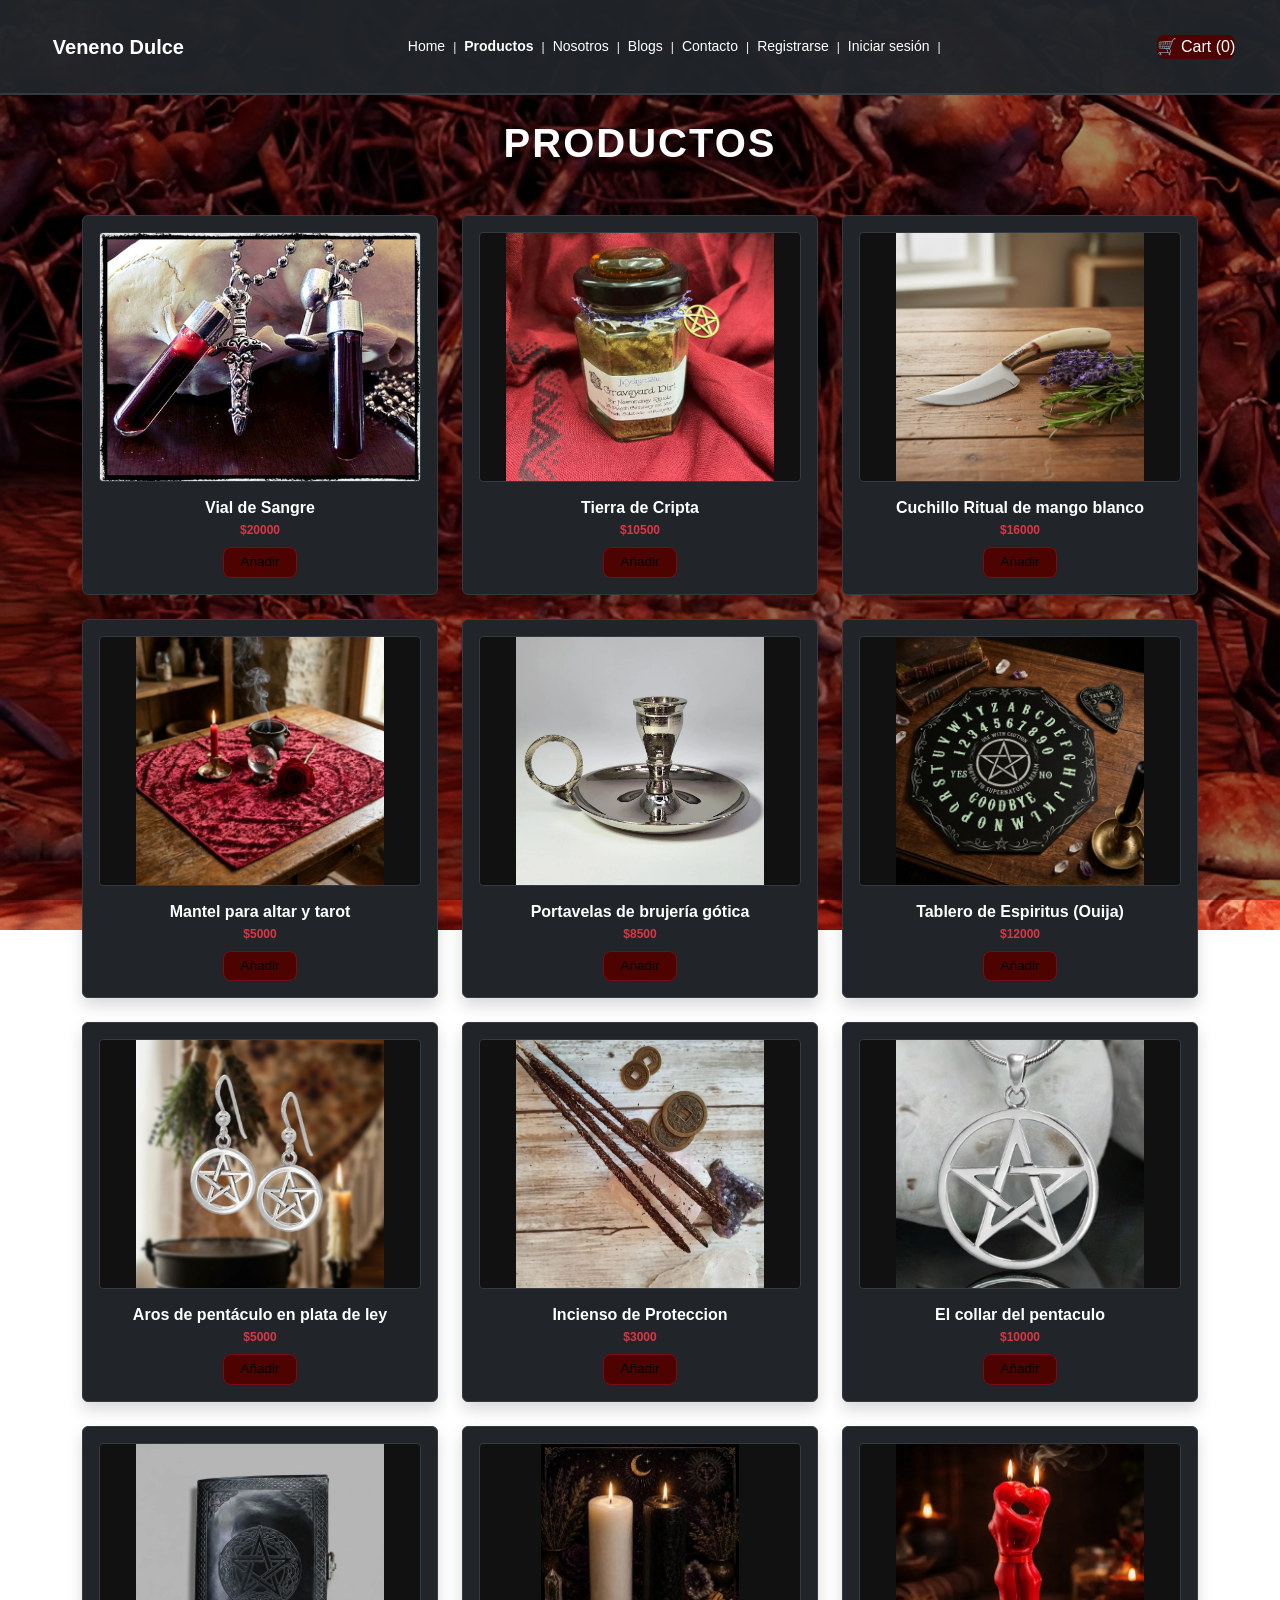
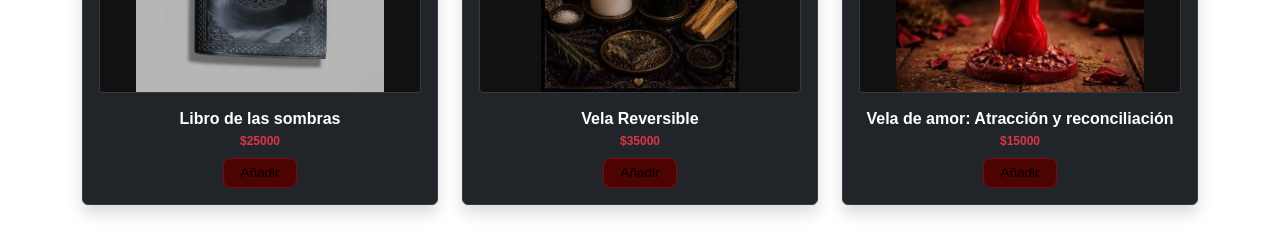
<file: EVA01-main/EVA01-main/productos.html>
<!DOCTYPE html>
<html lang="es">
<head>
    <meta charset="UTF-8">
    <meta name="viewport" content="width=device-width, initial-scale=1.0">
    <title>Productos - Sangre Azúl</title>
    <link href="https://cdn.jsdelivr.net/npm/bootstrap@5.3.3/dist/css/bootstrap.min.css" rel="stylesheet">
    <link rel="stylesheet" href="css/style.css">
    <style>

        body {
            background-image: url('img/lain.png'); 
            background-size: cover;
            background-position: center;
            background-repeat: no-repeat;
            background-attachment: fixed;
            min-height: 100vh;
            color: #f8f9fa; 
        }
        

    </style>
</head>
<body>

    <!-- BARRA DE NAVEGACIÓN -->
    <header class="navbar-custom py-3 mb-5">
        <div class="container d-flex justify-content-between align-items-center">
            <div class="d-flex align-items-center gap-2">
                <i class="fas fa-heart" style="color: #ff3333; font-size: 1.2rem;"></i>
                <strong class="fs-5 text-white text-capitalize">Veneno Dulce</strong>
            </div>
            <nav class="d-flex gap-3">
                <a href="index.html" class="text-decoration-none text-white">Home</a> |
                <a href="productos.html" class="text-decoration-none text-white fw-bold">Productos</a> |
                <a href="nosotros.html" class="text-decoration-none text-white">Nosotros</a> |
                <a href="blogs.html" class="text-decoration-none text-white">Blogs</a> |
                <a href="contactos.html" class="text-decoration-none text-white">Contacto</a> |
                <a href="registro.html" class="text-decoration-none text-white">Registrarse</a> |
                <a href="iniciosesion.html" class="text-decoration-none text-white">Iniciar sesión</a> |
            </nav>
            
            <!-- CARRITO CLICKABLE -->
            <button type="button" class="btn text-white p-0 border-0" data-bs-toggle="modal" data-bs-target="#cartModal">
                🛒 Cart (<span id="cart-count">0</span>)
            </button>
        </div>
    </header>

    <!-- CONTENIDO PRINCIPAL -->
    <main class="container my-4">
        
        <h2 class="text-center mb-5 fw-bold text-white fs-1 text-uppercase" style="letter-spacing: 2px;">PRODUCTOS</h2>

        <!-- GRILLA DE PRODUCTOS (Cambiado a 3 columnas para darle más espacio a cada foto) -->
        <div class="row row-cols-1 row-cols-sm-2 row-cols-md-3 g-4">

            <!-- Fila 1 -->
            <div class="col">
                <div class="card card-product p-3 text-center h-100 shadow">
                    <img src="img/uwu.jpg" alt="Producto 1" class="product-img mb-3">
                    <h5 class="fw-bold fs-6 mb-1 text-white">Vial de Sangre</h5>
                    <p class="text-danger fw-bold mb-2">$20000</p>
                    <div>
                        <button class="btn btn-outline-custom px-3 py-1 btn-add-cart">Añadir</button>
                    </div>
                </div>
            </div>

            <div class="col">
                <div class="card card-product p-3 text-center h-100 shadow">
                    <img src="img/nya.jpg" alt="Producto 2" class="product-img mb-3">
                    <h5 class="fw-bold fs-6 mb-1 text-white">Tierra de Cripta</h5>
                    <p class="text-danger fw-bold mb-2">$10500 </p>
                    <div>
                        <button class="btn btn-outline-custom px-3 py-1 btn-add-cart">Añadir</button>
                    </div>
                </div>
            </div>

            <div class="col">
                <div class="card card-product p-3 text-center h-100 shadow">
                    <img src="img/knife.jpg" alt="Producto 3" class="product-img mb-3">
                    <h5 class="fw-bold fs-6 mb-1 text-white">Cuchillo Ritual de mango blanco</h5>
                    <p class="text-danger fw-bold mb-2">$16000</p>
                    <div>
                        <button class="btn btn-outline-custom px-3 py-1 btn-add-cart">Añadir</button>
                    </div>
                </div>
            </div>

            <!-- Fila 2 -->
            <div class="col">
                <div class="card card-product p-3 text-center h-100 shadow">
                    <img src="img/cloth.jpg" alt="Producto 4" class="product-img mb-3">
                    <h5 class="fw-bold fs-6 mb-1 text-white">Mantel para altar y tarot</h5>
                    <p class="text-danger fw-bold mb-2">$5000</p>
                    <div>
                        <button class="btn btn-outline-custom px-3 py-1 btn-add-cart">Añadir</button>
                    </div>
                </div>
            </div>

            <div class="col">
                <div class="card card-product p-3 text-center h-100 shadow">
                    <img src="img/candleholder.jpg" alt="Producto 5" class="product-img mb-3">
                    <h5 class="fw-bold fs-6 mb-1 text-white">Portavelas de brujería gótica</h5>
                    <p class="text-danger fw-bold mb-2">$8500</p>
                    <div>
                        <button class="btn btn-outline-custom px-3 py-1 btn-add-cart">Añadir</button>
                    </div>
                </div>
            </div>

            <div class="col">
                <div class="card card-product p-3 text-center h-100 shadow">
                    <img src="img/ouija.jpg" alt="Producto 6" class="product-img mb-3">
                    <h5 class="fw-bold fs-6 mb-1 text-white">Tablero de Espiritus (Ouija)</h5>
                    <p class="text-danger fw-bold mb-2">$12000</p>
                    <div>
                        <button class="btn btn-outline-custom px-3 py-1 btn-add-cart">Añadir</button>
                    </div>
                </div>
            </div>

            <!-- Fila 3 -->
            <div class="col">
                <div class="card card-product p-3 text-center h-100 shadow">
                    <img src="img/earrings.jpg" alt="Producto 7" class="product-img mb-3">
                    <h5 class="fw-bold fs-6 mb-1 text-white">Aros de pentáculo en plata de ley</h5>
                    <p class="text-danger fw-bold mb-2">$5000</p>
                    <div>
                        <button class="btn btn-outline-custom px-3 py-1 btn-add-cart">Añadir</button>
                    </div>
                </div>
            </div>

            <div class="col">
                <div class="card card-product p-3 text-center h-100 shadow">
                    <img src="img/incien.png" alt="Producto 8" class="product-img mb-3">
                    <h5 class="fw-bold fs-6 mb-1 text-white">Incienso de Proteccion</h5>
                    <p class="text-danger fw-bold mb-2">$3000</p>
                    <div>
                        <button class="btn btn-outline-custom px-3 py-1 btn-add-cart">Añadir</button>
                    </div>
                </div>
            </div>

            <div class="col">
                <div class="card card-product p-3 text-center h-100 shadow">
                    <img src="img/penta.jpg" alt="Producto 9" class="product-img mb-3">
                    <h5 class="fw-bold fs-6 mb-1 text-white">El collar del pentaculo</h5>
                    <p class="text-danger fw-bold mb-2">$10000</p>
                    <div>
                        <button class="btn btn-outline-custom px-3 py-1 btn-add-cart">Añadir</button>
                    </div>
                </div>
            </div>

            <!-- Fila 4 -->
            <div class="col">
                <div class="card card-product p-3 text-center h-100 shadow">
                    <img src="img/libro.jpg" alt="Producto 10" class="product-img mb-3">
                    <h5 class="fw-bold fs-6 mb-1 text-white">Libro de las sombras</h5>
                    <p class="text-danger fw-bold mb-2">$25000</p>
                    <div>
                        <button class="btn btn-outline-custom px-3 py-1 btn-add-cart">Añadir</button>
                    </div>
                </div>
            </div>

            <div class="col">
                <div class="card card-product p-3 text-center h-100 shadow">
                    <img src="img/vela.png" alt="Producto 11" class="product-img mb-3">
                    <h5 class="fw-bold fs-6 mb-1 text-white">Vela Reversible</h5>
                    <p class="text-danger fw-bold mb-2">$35000</p>
                    <div>
                        <button class="btn btn-outline-custom px-3 py-1 btn-add-cart">Añadir</button>
                    </div>
                </div>
            </div>

            <div class="col">
                <div class="card card-product p-3 text-center h-100 shadow">
                    <img src="img/lob.jpg" alt="Producto 12" class="product-img mb-3">
                    <h5 class="fw-bold fs-6 mb-1 text-white">Vela de amor: Atracción y reconciliación</h5>
                    <p class="text-danger fw-bold mb-2">$15000</p>
                    <div>
                        <button class="btn btn-outline-custom px-3 py-1 btn-add-cart">Añadir</button>
                    </div>
                </div>
            </div>

        </div>

    </main>

    <!-- VENTANA EMERGENTE DEL CARRITO -->
    <div class="modal fade" id="cartModal" tabindex="-1" aria-hidden="true">
        <div class="modal-dialog modal-dialog-centered">
            <div class="modal-content bg-dark text-white border-secondary">
                <div class="modal-header border-secondary">
                    <h5 class="modal-title fw-bold text-danger">Tu Carrito de Compras</h5>
                    <button type="button" class="btn-close btn-close-white" data-bs-dismiss="modal" aria-label="Close"></button>
                </div>
                <div class="modal-body">
                    <p class="fs-5">Productos seleccionados: <span id="modal-cart-count" class="fw-bold text-danger">0</span></p>
                </div>
                <div class="modal-footer border-secondary">
                    <button type="button" class="btn btn-secondary" data-bs-dismiss="modal">Seguir comprando</button>
                    <button type="button" class="btn btn-outline-custom">Finalizar Compra</button>
                </div>
            </div>
        </div>
    </div>

    <!-- SCRIPTS -->
    <script src="https://cdn.jsdelivr.net/npm/bootstrap@5.3.3/dist/js/bootstrap.bundle.min.js"></script>
    <script>
        let counter = 0;
        const cartCountElement = document.getElementById('cart-count');
        const modalCartCountElement = document.getElementById('modal-cart-count');
        const buttons = document.querySelectorAll('.btn-add-cart');

        buttons.forEach(button => {
            button.addEventListener('click', () => {
                counter++;
                cartCountElement.textContent = counter;
                modalCartCountElement.textContent = counter;
            });
        });
    </script>

</body>
</html>
</file>
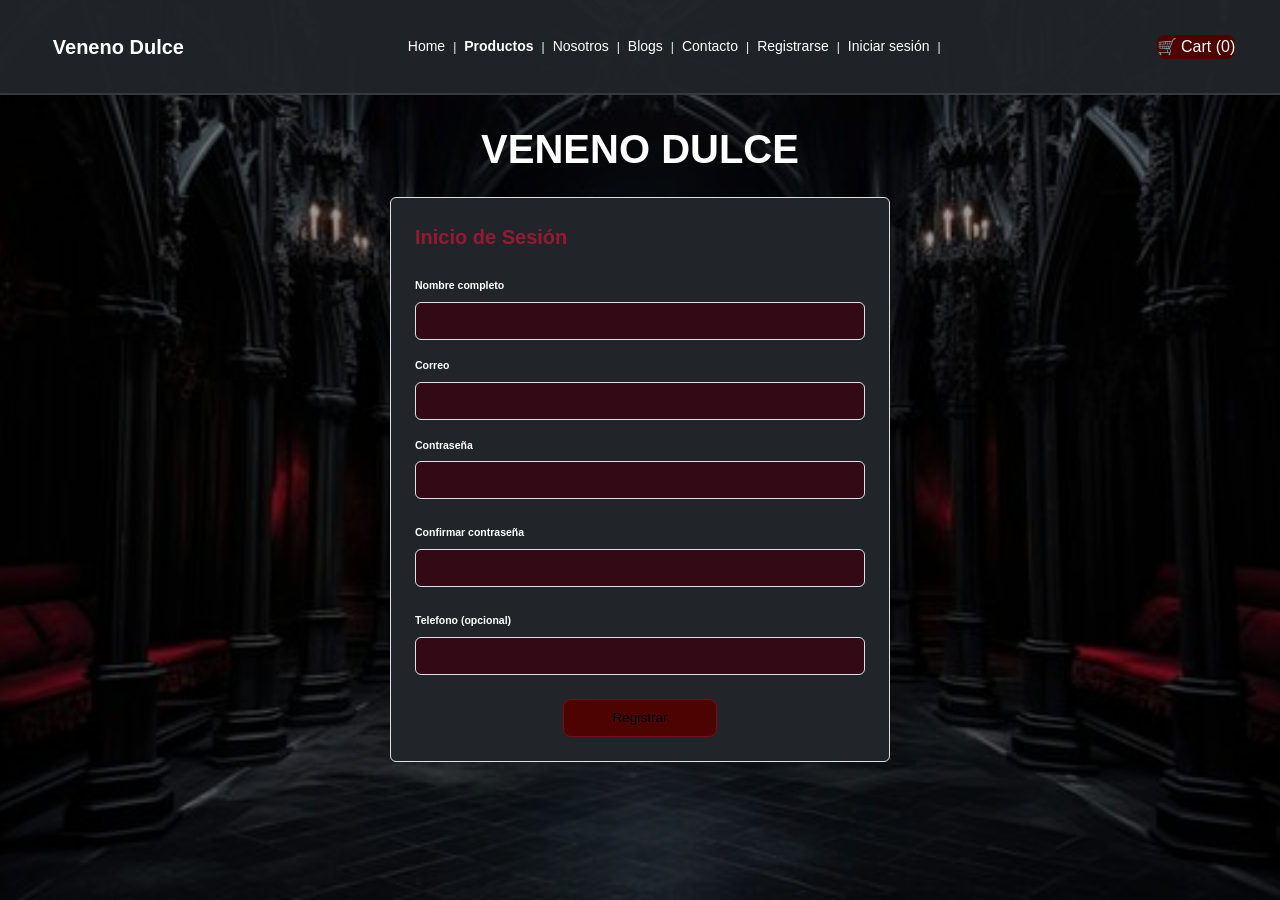
<file: EVA01-main/EVA01-main/registro.html>
<!DOCTYPE html>
<html lang="es">
<head>
    <meta charset="UTF-8">
    <meta name="viewport" content="width=device-width, initial-scale=1.0">
    <title>Registrar usuario - Sangre Azúl</title>
    <link href="https://cdn.jsdelivr.net/npm/bootstrap@5.3.3/dist/css/bootstrap.min.css" rel="stylesheet">
    <link rel="stylesheet" href="css/style.css">
    <style>
        body {
            background-image: url('img/loginnn.jpg'); 
            background-size: cover;
            background-position: center;
            background-repeat: no-repeat;
            min-height: 100vh;
            color: #f8f9fa; 
        }

    </style>
</head>
<body>

    
    <header class="navbar-custom py-3 mb-5">
        <div class="container d-flex justify-content-between align-items-center">
            <div class="d-flex align-items-center gap-2">
                <i class="fas fa-heart" style="color: #ff3333; font-size: 1.2rem;"></i>
                <strong class="fs-5 text-white text-capitalize">Veneno Dulce</strong>
            </div>
            <nav class="d-flex gap-3">
                <a href="index.html" class="text-decoration-none text-white">Home</a> |
                <a href="productos.html" class="text-decoration-none text-white fw-bold">Productos</a> |
                <a href="nosotros.html" class="text-decoration-none text-white">Nosotros</a> |
                <a href="blogs.html" class="text-decoration-none text-white">Blogs</a> |
                <a href="contactos.html" class="text-decoration-none text-white">Contacto</a> |
                <a href="registro.html" class="text-decoration-none text-white">Registrarse</a> |
                <a href="iniciosesion.html" class="text-decoration-none text-white">Iniciar sesión</a> |
            </nav>
            
            
            <button type="button" class="btn text-white p-0 border-0" data-bs-toggle="modal" data-bs-target="#cartModal">
                🛒 Cart (<span id="cart-count">0</span>)
            </button>
        </div>
    </header>


    <main class="container d-flex flex-column align-items-center">
        
        <h2 class="mb-4 fw-bold text-white fs-1">VENENO DULCE</h2>

        <div class="card card-login p-4 border shadow-lg" style="width: 100%; max-width: 500px;">
            <div class="p-0 text-start mb-4 fw-bold fs-5" style="color: #961934;">
                Inicio de Sesión
            </div>

            <form>

                <div class="mb-3 text-start">
                    <label for="Nombre completo" class="form-label text-white small fw-bold">Nombre completo</label>
                    <input type="Nombre completo" class="form-control form-control-custom" id="correo">
                </div>


                <div class="mb-3 text-start">
                    <label for="correo" class="form-label text-white small fw-bold">Correo</label>
                    <input type="email" class="form-control form-control-custom" id="correo">
                </div>

                <div class="mb-4 text-start">
                    <label for="Contraseña" class="form-label text-white small fw-bold">Contraseña</label>
                    <input type="Contraseña" class="form-control form-control-custom" id="password">
                </div>

                <div class="mb-4 text-start">
                    <label for="Confirmar contraseña" class="form-label text-white small fw-bold">Confirmar contraseña</label>
                    <input type="Confirmar contraseña" class="form-control form-control-custom" id="password">
                </div>

                
                <div class="mb-4 text-start">
                    <label for="Telefono (opcional)" class="form-label text-white small fw-bold">Telefono (opcional)</label>
                    <input type="Telefono" class="form-control form-control-custom" id="password">
                </div>

                <div class="d-flex justify-content-center">
                    <button type="submit" class="btn btn-outline-custom px-5 py-2">Registrar</button>
                </div>
            </form>
        </div>

    </main>

</body>
</html>
</file>
<file: EVA01-main/EVA01-main/css/style.css>
body {
            background-image: url('img/lain.png'); 
            background-size: cover;
            background-position: center;
            background-repeat: no-repeat;
            background-attachment: fixed;
            min-height: 100vh;
            color: #f8f9fa; 
        }
   
        .navbar-custom {
            background-color: #212529; 
            border-bottom: 2px solid #343a40;
        }
        .navbar-custom .text-white,
        .navbar-custom a.text-white {
            color: #ffffff !important; 
        }

    .card-blog {
        background-color: #212529 !important;
        border: 1px solid #343a40;
        color: #f8f9fa;
    }


    .blog-img {
        width: 100%;
        height: 220px;
        object-fit: cover;
        border-radius: 4px;
        border: 1px solid #495057;
    }

    

        /* Tarjeta de cada producto */
        .card-product {
            background-color: #212529 !important;
            border: 1px solid #343a40;
            color: #f8f9fa;
            transition: transform 0.2s ease;
        }
        .card-product:hover {
            transform: translateY(-5px);
            border-color: #7d0a14;
        }

        /* Imagen del producto MÁS GRANDE Y SIN CORTAR */
        .product-img {
            width: 100%;
            height: 250px; /* Aumentado para que la foto destaque más */
            object-fit: contain; /* Ajusta la foto completa sin recortarla */
            background-color: #111111; /* Fondo oscuro por si la foto no es cuadrada */
            border-radius: 4px;
            border: 1px solid #343a40;
        }

        .btn-outline-custom {
            color: #ffffff; 
            border-color: #7d0a14;
            background-color: #7d0a14;
            font-size: 0.85rem;
        }
        .btn-outline-custom:hover {
            background-color: #000000;
            color: #ff4d4d;
            border-color: #000000;
        }



.logo {
  display: flex;
  align-items: center;
  gap: 10px;
}

.logo img {
  border-radius: 8px;
}



/* Menu Button */
.menu-toggle {
  display: none;
  background: none;
  border: none;
  color: rgb(155, 26, 26);
  font-size: 26px;
  cursor: pointer;
}

/* ====== Hero ====== */
.hero {
  background: linear-gradient(to bottom right, #5e0303, #860000);
  color: #700e0e;
  font-family: 'Trebuchet MS', 'Lucida Sans Unicode', 'Lucida Grande', 'Lucida Sans', Arial, sans-serif;
  padding: 120px 20px;
}

.hero h2 {
  font-size: 30px;
  margin-bottom: 10px;
}

.hero p {
  font-size: 18px;
  margin-bottom: 20px;
}

.btn {
  background-color: #4d0300;
  color: rgb(0, 0, 0);
  padding: 12px 25px;
  border-radius: 8px;
  text-decoration: none;
  transition: 0.3s;
  cursor: pointer;
}

.btn:hover {
  background-color: #3f0910;
}

/* ====== Products ====== */
.featured,
.brands,
.contact {
  padding: 50px 20px;
  background-color: rgb(49, 49, 49);
  margin: 20px auto;
  border-radius: 12px;
  width: 90%;
  max-width: 1100px;
  box-shadow: 0 0 15px rgba(0, 0, 0, 0.05);
}

.product-list {
  display: flex;
  justify-content: center;
  gap: 20px;
  flex-wrap: wrap;
}

.product {
  border: 1px solid #40c725;
  padding: 15px;
  border-radius: 10px;
  width: 220px;
  background-color: #472ae9;
  transition: 0.3s;
}

.product img {
  width: 100%;
  border-radius: 8px;
}

.product .btn {
  display: block;
}
.product:hover {
  transform: translateY(-5px);
  box-shadow: 0 0 15px rgba(0, 0, 0, 0.1);
}

/* ====== Brands ====== */
.brand-list {
  display: flex;
  justify-content: space-around;
  align-items: center;
  gap: 25px;
  flex-wrap: wrap;
}

.brand-list img {
  opacity: 0.8;
  transition: 0.3s;
}

.brand-list img:hover {
  opacity: 1;
}

/* ====== Footer ====== */
footer {
  background: #222;
  color: #700e0e;
  padding: 20px 0;
  margin-top: 30px;
}

/* ====== Responsive====== */
@media (max-width: 768px) {
  nav {
    display: none;
    flex-direction: column;
    width: 100%;
    background-color: #444;
    padding: 10px 0;
  }

  nav.active {
    display: flex;
  }

  .menu-toggle {
    display: block;
  }

  .product-list {
    flex-direction: column;
    align-items: center;
  }
}

/*productos*/
.products-page {
  padding: 40px 20px;
  background-color: #fafafa;
}

.products-page h2 {
  margin-bottom: 30px;
  color: #222;
}

.product-grid {
  display: grid;
  grid-template-columns: repeat(auto-fit, minmax(220px, 1fr));
  gap: 25px;
  justify-items: center;
}

.product-grid .product {
  background-color: white;
  border: 1px solid #ddd;
  border-radius: 10px;
  padding: 15px;
  transition:
    transform 0.3s,
    box-shadow 0.3s;
}

.product-grid .product:hover {
  transform: translateY(-5px);
  box-shadow: 0 0 15px rgba(0, 0, 0, 0.15);
}

.product-grid img {
  width: 100%;
  border-radius: 10px;
}

.product-grid h3 {
  margin: 10px 0 5px;
}

.product-grid p {
  color: #555;
  margin-bottom: 10px;
}

        
        .card-login {
            background-color: #212529 !important; 
            border: 1px solid #343a40;
            color: #161414; 
        }
        
        .form-control-custom {
            background-color: #330915; 
            color: #ffffff !important; 
        }


        .detalle-contenido {
    display: flex;
    gap: 40px;
    padding: 40px 0;
    flex-wrap: wrap;
}

.detalle-imagen {
    flex: 1;
    min-width: 300px;
    height: 400px;
    border-radius: 12px;
    display: flex;
    align-items: center;
    justify-content: center;
    color: white;
    font-size: 4rem;
    font-weight: bold;
}

.detalle-info {
    flex: 1;
    min-width: 300px;
}

.detalle-info .categoria {
    font-size: 0.85rem;
    color: #7f8c8d;
    text-transform: uppercase;
    font-weight: 600;
}

.detalle-info h1 {
    font-size: 1.8rem;
    color: #2c3e50;
    margin: 8px 0;
}

.detalle-info .precio {
    font-size: 1.5rem;
    font-weight: bold;
    color: #2980b9;
    margin-bottom: 15px;
}

.detalle-info .descripcion {
    color: #555;
    line-height: 1.7;
    margin-bottom: 20px;
}

.detalle-info .stock {
    font-size: 0.9rem;
    color: #7f8c8d;
    margin-bottom: 20px;
}


/* =========================================
   CONFIGURACIÓN GENERAL
========================================= */

* {
    box-sizing: border-box;
}

body {
    margin: 0;
    font-family: Arial, Helvetica, sans-serif;
    background-image: url('../img/lain.png');
    background-size: cover;
    background-position: center;
    background-repeat: no-repeat;
    background-attachment: fixed;
    min-height: 100vh;
    color: #f8f9fa;
    font-size: 12px;
}

/* Oscurece ligeramente el fondo */
body::before {
    content: "";
    position: fixed;
    inset: 0;
    background: rgba(0, 0, 0, 0.38);
    z-index: -1;
}


/* =========================================
   NAVBAR
========================================= */

header {
    height: 103px;
    background-color: rgba(33, 37, 41, 0.96);
    border-bottom: 2px solid #343a40;

    display: flex;
    align-items: center;

    padding: 0 24px;
}

.logo {
    display: flex;
    align-items: center;
    gap: 10px;

    width: 174px;

    font-size: 14px;
    font-weight: bold;
}

.logo-icon {
    width: 14px;
    height: 14px;

    background: #ffffff;
    border-radius: 2px;
}

nav {
    display: flex;
    gap: 5px;
}

nav a {
    color: #ffffff;
    font-size: 12px;
    text-decoration: underline;
}

nav span {
    color: #adb5bd;
}


/* =========================================
   CARRITO
========================================= */

.cart {
    margin-left: auto;

    display: flex;
    align-items: center;
    gap: 16px;

    color: #ffffff;
    font-size: 13px;
}

.cart-icon {
    position: relative;

    width: 22px;
    height: 19px;
}

.cart-icon::before {
    content: "";

    position: absolute;

    left: 3px;
    top: 3px;

    width: 16px;
    height: 10px;

    background: #ffffff;

    transform: skew(-8deg);
}

.cart-icon::after {
    content: "••";

    position: absolute;

    left: 6px;
    top: 9px;

    letter-spacing: 7px;

    font-size: 10px;

    color: #ffffff;
}


/* =========================================
   CONTENIDO PRINCIPAL
========================================= */

main {
    width: 824px;
    margin: 30px auto;
}


/* =========================================
   BREADCRUMB
========================================= */

.breadcrumb {
    margin-bottom: 18px;

    color: #f8f9fa;

    font-size: 10px;
}

.breadcrumb a {
    color: #ff4d4d;
    text-decoration: underline;
}


/* =========================================
   CONTENEDOR DEL PRODUCTO
========================================= */

.product-layout {
    display: grid;

    grid-template-columns: 523px 265px;

    gap: 37px;
}


/* =========================================
   GALERÍA DEL PRODUCTO
========================================= */

.gallery {
    width: 523px;
    height: 429px;

    background-color: #212529;

    border: 1px solid #343a40;
    border-radius: 4px;

    overflow: hidden;

    box-shadow: 0 0 20px rgba(0, 0, 0, 0.55);
}


/* Imagen principal */

.main-image {
    height: 354px;

    background-color: #111111;

    background-image: url('../img/uwu.jpg');

    background-position: center;
    background-repeat: no-repeat;
    background-size: contain;

    border-bottom: 1px solid #343a40;
}


/* =========================================
   MINIATURAS
========================================= */

.thumbnails {
    height: 73px;

    display: flex;
    align-items: center;

    gap: 9px;

    padding-left: 10px;

    background-color: #212529;
}

.thumbnail {
    width: 54px;
    height: 45px;

    border: 1px solid #495057;
    border-radius: 4px;

    background-color: #111111;

    background-position: center;
    background-repeat: no-repeat;
    background-size: cover;

    cursor: pointer;
}


/* Miniaturas que utilizan la imagen del producto */

.thumbnail.product-thumb {
    background-image: url('../img/uwu.jpg');
}


/* Miniatura seleccionada */

.thumbnail.selected {
    border: 2px solid #7d0a14;

    box-shadow:
        0 0 0 1px #ff4d4d;
}


/* =========================================
   INFORMACIÓN DEL PRODUCTO
========================================= */

.info {
    width: 265px;

    background-color: rgba(33, 37, 41, 0.97);

    border: 1px solid #343a40;
    border-radius: 4px;

    padding: 18px 14px 16px;

    color: #f8f9fa;

    box-shadow:
        0 0 20px rgba(0, 0, 0, 0.55);
}


/* Nombre + precio */

.title-row {
    display: flex;

    justify-content: space-between;
    align-items: center;

    gap: 10px;

    margin-bottom: 32px;
}

.title-row h1 {
    font-size: 21px;
    font-weight: normal;

    margin: 0;

    color: #ffffff;
}

.price {
    font-size: 20px;

    color: #ffffff;

    white-space: nowrap;
}


/* =========================================
   DESCRIPCIÓN
========================================= */

.description {
    border-top: 1px solid #343a40;
    border-bottom: 1px solid #343a40;

    padding: 16px 0 14px;

    line-height: 1.45;

    font-size: 10px;

    color: #dee2e6;
}


/* =========================================
   CANTIDAD
========================================= */

.quantity-row {
    display: flex;

    align-items: center;

    margin-top: 17px;
}

.quantity-label {
    width: 159px;

    font-size: 10px;

    color: #adb5bd;
}

.quantity-row select {
    width: 98px;
    height: 23px;

    border: 1px solid #495057;
    border-radius: 3px;

    background-color: #111111;

    color: #ffffff;

    font-size: 11px;

    padding-left: 5px;
}


/* =========================================
   BOTÓN AÑADIR AL CARRITO
========================================= */

.add-cart {
    width: 100%;
    height: 34px;

    margin-top: 40px;

    border: 1px solid #7d0a14;
    border-radius: 4px;

    background-color: #7d0a14;

    color: #ffffff;

    font-size: 10px;

    cursor: pointer;

    transition: 0.3s;
}

.add-cart:hover {
    background-color: #000000;

    color: #ff4d4d;

    border-color: #000000;
}


/* Línea inferior */

.bottom-line {
    border-bottom: 1px solid #343a40;

    margin-top: 48px;
}


/* =========================================
   RESPONSIVE
========================================= */

@media (max-width: 768px) {

    nav {
        display: none;
    }

    .product-layout {
        grid-template-columns: 1fr;
    }
}

/* NAVBAR */
.navbar-custom {
    width: 100%;
    height: 95px;

    background-color: rgba(33, 37, 41, 0.96);
    border-bottom: 2px solid #343a40;

    padding: 0 !important;
    margin-bottom: 0 !important;
}


/* CONTENEDOR */
.navbar-custom .container {
    max-width: none !important;
    width: 100%;
    height: 100%;

    padding: 0 3.5% !important;

    display: flex !important;
    flex-direction: row !important;

    align-items: center !important;
    justify-content: space-between !important;
}


/* LOGO */
.navbar-custom strong {
    color: #ffffff !important;

    font-size: 20px !important;
    font-weight: bold;

    white-space: nowrap;
}


/* CORAZÓN */
.navbar-custom .fa-heart {
    color: #ff3333 !important;
    font-size: 1rem !important;
}


/* MENÚ */
.navbar-custom nav {
    display: flex !important;
    flex-direction: row !important;

    align-items: center;
    justify-content: center;

    gap: 0 !important;

    margin-left: auto;
    margin-right: auto;

    white-space: nowrap;
}


/* ENLACES */
.navbar-custom nav a {
    color: #ffffff !important;

    text-decoration: none !important;

    font-size: 14px;

    padding: 0 8px;
}


/* HOVER */
.navbar-custom nav a:hover {
    color: #ff4d4d !important;
}


/* CARRITO */
.navbar-custom .container > div:last-child {
    display: flex;

    align-items: center;
    justify-content: center;

    background-color: #8b0000;

    color: #ffffff !important;

    border-radius: 8px;

    padding: 5px 9px;

    font-size: 14px;

    white-space: nowrap;
}

/* =====================================================
   HOME
===================================================== */

.home-page {
    width: 1100px;
    margin: 40px auto;
}


/* =====================================================
   HERO
===================================================== */

.home-hero {
    width: 1100px;
    height: 400px;
    margin: 40px auto;

    display: grid;
    grid-template-columns: 1fr 1fr;

    background-color: rgba(33, 37, 41, 0.95);

    border: 1px solid #343a40;
    border-radius: 8px;

    overflow: hidden;
}

.hero-text {
    padding: 40px;
}

.hero-image {
    width: 100%;
    height: 100%;
    background-color: #111111;
}

.hero-image img {
    width: 100%;
    height: 100%;
    object-fit: cover;
}


/* Texto */

.hero-content {
    padding: 70px 55px;

    display: flex;
    flex-direction: column;
    justify-content: center;
}

.hero-category {
    color: #b00010;

    font-size: 13px;
    font-weight: bold;

    letter-spacing: 2px;

    margin-bottom: 15px;
}

.hero-content h1 {
    color: #ffffff;

    font-size: 42px;
    line-height: 1.1;

    margin-bottom: 20px;
}

.hero-content p {
    color: #adb5bd;

    font-size: 16px;
    line-height: 1.6;

    max-width: 450px;

    margin-bottom: 30px;
}


/* Imagen */

.hero-image {
    height: 430px;

    background-color: #111111;

    display: flex;
    align-items: center;
    justify-content: center;
}

.hero-image img {
    width: 100%;
    height: 100%;

    object-fit: cover;
}


/* Botón */

.home-btn {
    display: inline-block;

    width: fit-content;

    background-color: #8b0000;

    color: #ffffff;

    padding: 12px 25px;

    border-radius: 5px;

    text-decoration: none;

    font-size: 14px;

    transition: 0.2s;
}

.home-btn:hover {
    background-color: #b00010;

    color: #ffffff;
}


/* =====================================================
   PRODUCTOS DESTACADOS
===================================================== */

.featured-products {
    margin-top: 50px;

    padding: 40px;

    background-color: rgba(33, 37, 41, 0.95);

    border: 1px solid #343a40;

    border-radius: 8px;
}


/* Título */

.section-title {
    text-align: center;

    margin-bottom: 35px;
}

.section-title span {
    color: #b00010;

    font-size: 12px;
    font-weight: bold;

    letter-spacing: 2px;
}

.section-title h2 {
    color: #ffffff;

    font-size: 30px;

    margin: 8px 0;
}

.section-title p {
    color: #adb5bd;

    font-size: 14px;
}


/* Grid */

.home-product-grid {
    display: grid;

    grid-template-columns: repeat(4, 1fr);

    gap: 20px;
}


/* Tarjeta */

.home-product {
    background-color: #191c1f;

    border: 1px solid #343a40;

    border-radius: 6px;

    overflow: hidden;

    transition: 0.2s;
}

.home-product:hover {
    transform: translateY(-4px);

    border-color: #8b0000;
}


/* Imagen */

.home-product-image {
    width: 100%;
    height: 180px;

    background-color: #111111;
}

.home-product-image img {
    width: 100%;
    height: 100%;

    object-fit: contain;
}


/* Información */

.home-product-info {
    padding: 15px;
}

.home-product-info > span {
    color: #6c757d;

    font-size: 11px;

    text-transform: uppercase;
}

.home-product-info h3 {
    color: #ffffff;

    font-size: 16px;

    margin: 7px 0 15px;
}


/* Precio + botón */

.product-bottom {
    display: flex;

    align-items: center;
    justify-content: space-between;
}

.product-bottom strong {
    color: #ffffff;

    font-size: 15px;
}

.product-bottom a {
    color: #ff4d4d;

    font-size: 12px;

    text-decoration: none;
}

.product-bottom a:hover {
    color: #ffffff;
}


/* Ver todos */

.view-all {
    text-align: center;

    margin-top: 30px;
}

.view-all a {
    color: #ffffff;

    border: 1px solid #8b0000;

    padding: 10px 20px;

    border-radius: 5px;

    text-decoration: none;

    font-size: 13px;
}

.view-all a:hover {
    background-color: #8b0000;
}


/* =====================================================
   SOBRE NOSOTROS
===================================================== */

.home-about {
    margin-top: 50px;

    min-height: 300px;

    padding: 50px;

    display: flex;
    align-items: center;

    background-color: rgba(33, 37, 41, 0.95);

    border: 1px solid #343a40;

    border-radius: 8px;
}

.home-about > div {
    max-width: 600px;
}

.home-about span {
    color: #b00010;

    font-size: 12px;
    font-weight: bold;

    letter-spacing: 2px;
}

.home-about h2 {
    color: #ffffff;

    font-size: 30px;

    margin: 10px 0 15px;
}

.home-about p {
    color: #adb5bd;

    font-size: 14px;

    line-height: 1.7;

    margin-bottom: 25px;
}


/* =====================================================
   FOOTER
===================================================== */

.home-footer {
    margin-top: 50px;

    background-color: #17191c;

    border-top: 2px solid #343a40;

    color: #ffffff;
}

.footer-content {
    width: 1100px;

    margin: auto;

    padding: 35px 0;

    display: grid;

    grid-template-columns: 2fr 1fr 1fr;

    gap: 50px;
}

.footer-content strong {
    font-size: 20px;
}

.footer-content p {
    color: #6c757d;

    font-size: 13px;
}

.footer-content span {
    display: block;

    color: #b00010;

    font-size: 13px;
    font-weight: bold;

    margin-bottom: 12px;
}

.footer-content a {
    display: block;

    color: #adb5bd;

    font-size: 13px;

    text-decoration: none;

    margin-bottom: 7px;
}

.footer-content a:hover {
    color: #ffffff;
}


/* Redes */

.social-icons {
    display: flex;

    gap: 15px;
}

.social-icons a {
    font-size: 18px;
}


/* Copyright */

.footer-bottom {
    border-top: 1px solid #343a40;

    text-align: center;

    padding: 15px;

    color: #6c757d;

    font-size: 11px;
}

/* =====================================================
   NOSOTROS
===================================================== */

.about-page {
    width: 1100px;
    margin: 40px auto;
}


/* =========================
   ENCABEZADO
========================= */

.about-header {
    text-align: center;

    padding: 45px 20px;

    background-color: rgba(33, 37, 41, 0.95);

    border: 1px solid #343a40;

    border-radius: 8px;
}

.about-header span {
    color: #b00010;

    font-size: 12px;
    font-weight: bold;

    letter-spacing: 2px;
}

.about-header h1 {
    color: #ffffff;

    font-size: 36px;

    margin: 10px 0;
}

.about-header p {
    color: #adb5bd;

    font-size: 14px;

    margin: 0 auto;

    max-width: 600px;

    line-height: 1.6;
}


/* =========================
   HISTORIA
========================= */

.about-story {
    margin-top: 40px;

    display: grid;

    grid-template-columns: 1fr 1fr;

    gap: 0;

    background-color: rgba(33, 37, 41, 0.95);

    border: 1px solid #343a40;

    border-radius: 8px;

    overflow: hidden;
}


/* Imagen */

.about-story-image {
    height: 450px;

    background-color: #111111;
}

.about-story-image img {
    width: 100%;
    height: 100%;

    object-fit: cover;
}


/* Texto */

.about-story-content {
    padding: 45px;

    display: flex;

    flex-direction: column;

    justify-content: center;
}

.about-story-content > span {
    color: #b00010;

    font-size: 12px;

    font-weight: bold;

    letter-spacing: 2px;
}

.about-story-content h2 {
    color: #ffffff;

    font-size: 30px;

    margin: 10px 0 20px;
}

.about-story-content p {
    color: #adb5bd;

    font-size: 14px;

    line-height: 1.7;

    margin-bottom: 12px;
}


/* =========================
   MISIÓN
========================= */

.about-mission {
    margin-top: 40px;

    min-height: 330px;

    padding: 50px;

    display: flex;

    align-items: center;

    background:
        linear-gradient(
            rgba(33, 37, 41, 0.94),
            rgba(33, 37, 41, 0.94)
        ),
        url('../img/lain.png');

    background-size: cover;

    background-position: center;

    border: 1px solid #343a40;

    border-radius: 8px;
}

.mission-content {
    max-width: 650px;
}

.mission-content > span {
    color: #b00010;

    font-size: 12px;

    font-weight: bold;

    letter-spacing: 2px;
}

.mission-content h2 {
    color: #ffffff;

    font-size: 30px;

    line-height: 1.2;

    margin: 10px 0 15px;
}

.mission-content p {
    color: #adb5bd;

    font-size: 14px;

    line-height: 1.7;

    margin-bottom: 25px;
}


/* =========================
   BOTÓN
========================= */

.about-mission .home-btn {
    display: inline-block;

    background-color: #8b0000;

    color: #ffffff;

    padding: 11px 22px;

    border-radius: 5px;

    text-decoration: none;

    font-size: 14px;

    transition: 0.2s;
}

.about-mission .home-btn:hover {
    background-color: #000000;

    color: #ff4d4d;
}


/* =========================
   FRASE FINAL
========================= */

.about-quote {
    margin-top: 40px;

    padding: 45px 20px;

    text-align: center;

    background-color: rgba(33, 37, 41, 0.95);

    border: 1px solid #343a40;

    border-radius: 8px;
}

.about-quote i {
    color: #8b0000;

    font-size: 25px;

    margin-bottom: 15px;
}

.about-quote h2 {
    color: #ffffff;

    font-size: 26px;

    font-style: italic;

    margin: 5px 0 10px;
}

.about-quote p {
    color: #6c757d;

    font-size: 13px;

    margin: 0;
}
</file>
